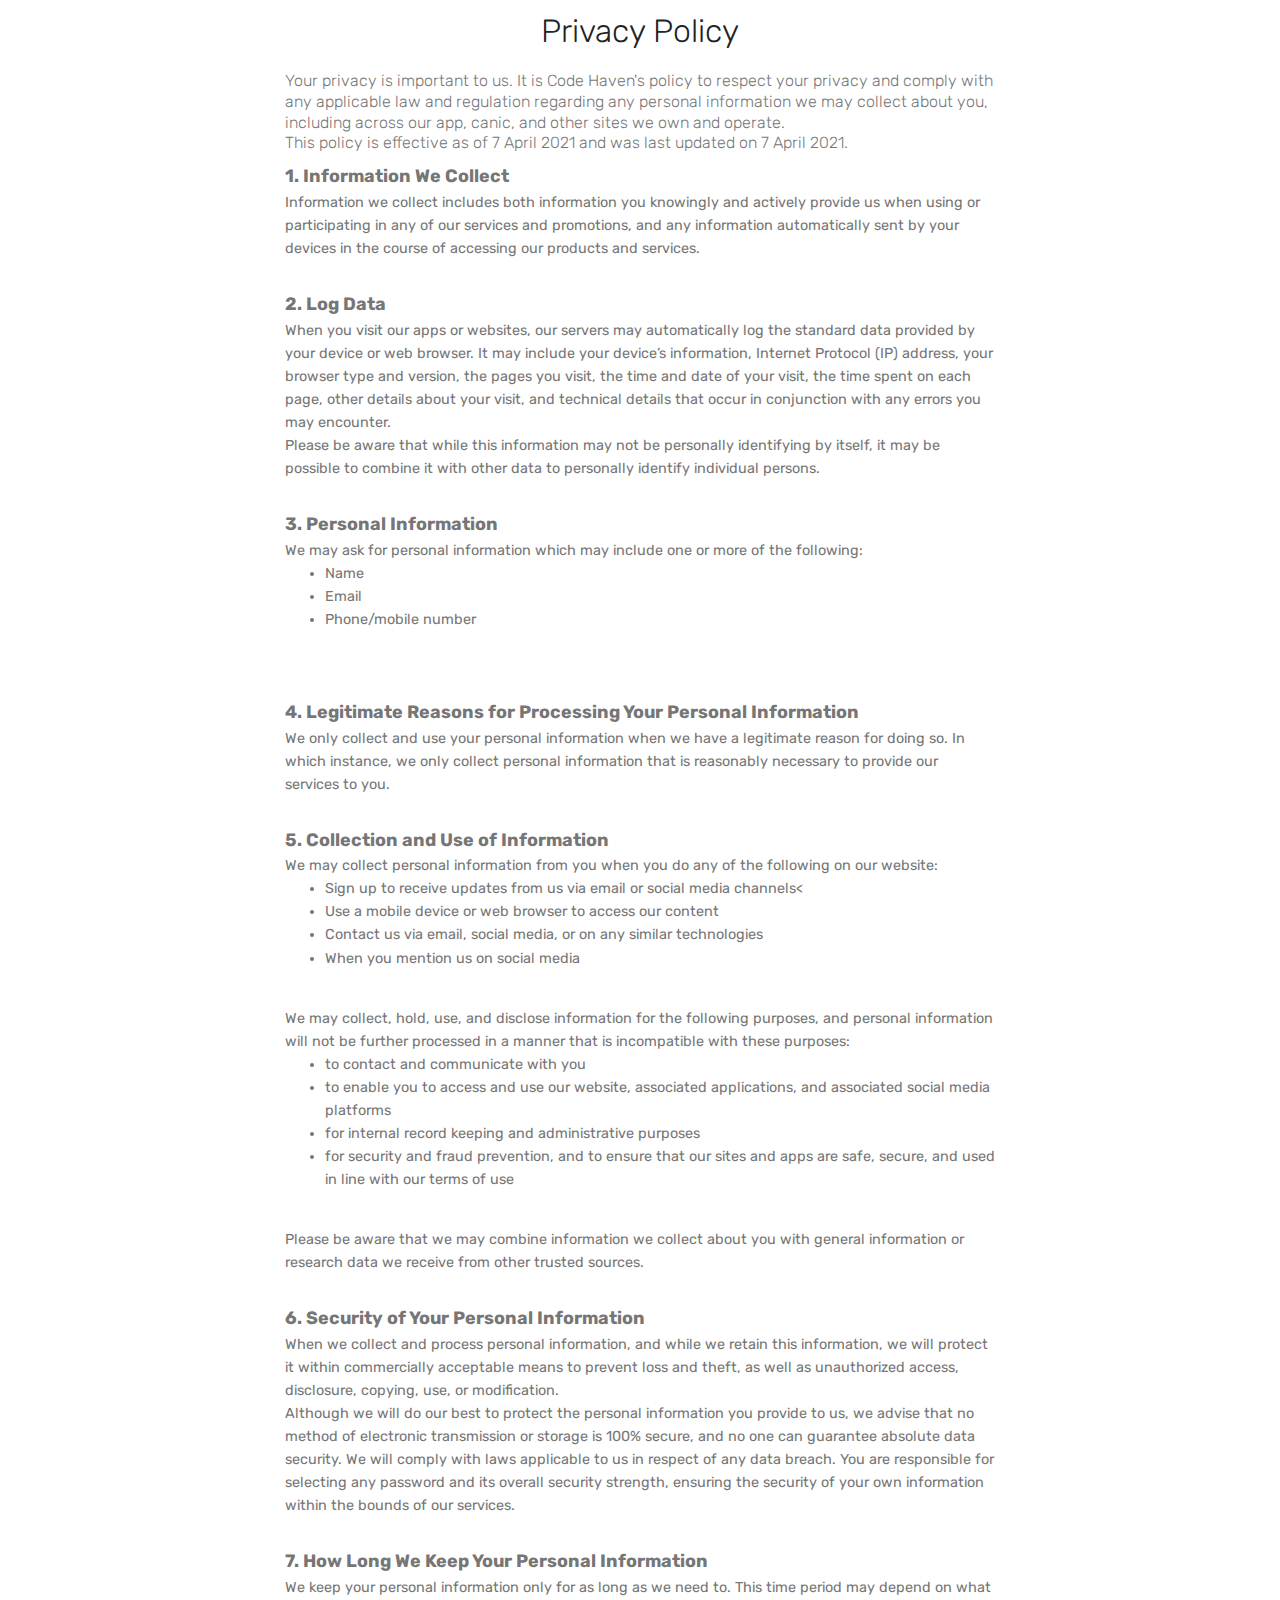
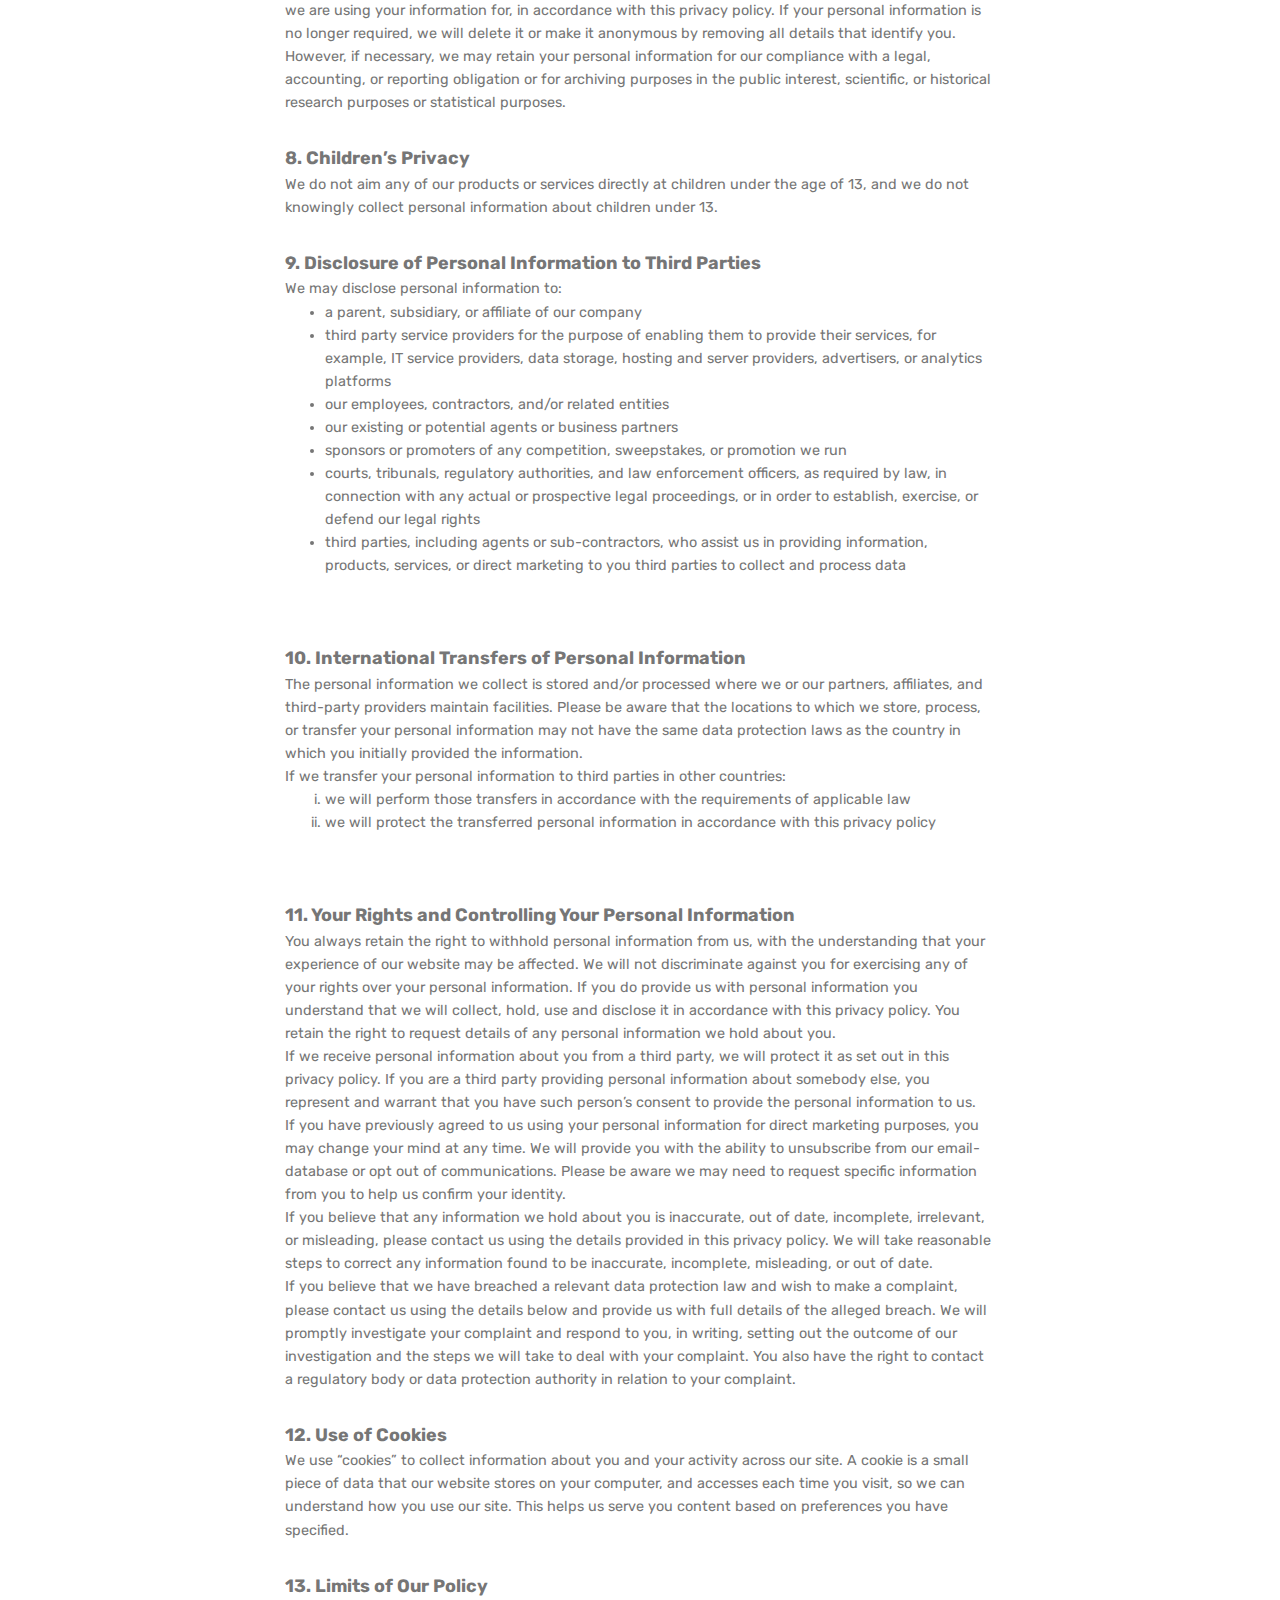
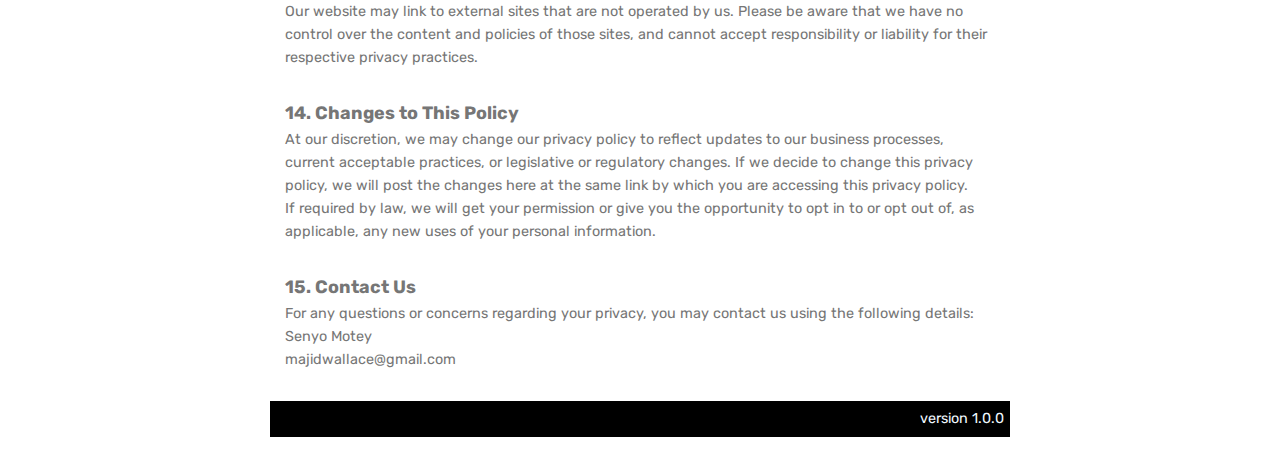
<file: index.html>
<!DOCTYPE html>
<html>
<head>
  <!-- Site made with Mobirise Website Builder v4.10.8, https://mobirise.com -->
  <meta charset="UTF-8">
  <meta http-equiv="X-UA-Compatible" content="IE=edge">
  <meta name="generator" content="Mobirise v4.10.8, mobirise.com">
  <meta name="viewport" content="width=device-width, initial-scale=1, minimum-scale=1">
  <link rel="shortcut icon" href="assets/images/logo4.png" type="image/x-icon">
  <meta name="description" content="">
  
  <title>Canic - Privacy Policy</title>
  <link rel="stylesheet" href="assets/tether/tether.min.css">
  <link rel="stylesheet" href="assets/bootstrap/css/bootstrap.min.css">
  <link rel="stylesheet" href="assets/bootstrap/css/bootstrap-grid.min.css">
  <link rel="stylesheet" href="assets/bootstrap/css/bootstrap-reboot.min.css">
  <link rel="stylesheet" href="assets/theme/css/style.css">
  <link rel="stylesheet" href="assets/mobirise/css/mbr-additional.css" type="text/css">
</head>
<body>
    <section class="mbr-section content4 cid-rkVdj2ytjO" id="content4-7">
        <div class="container">
            <div class="media-container-row">
                <div class="title col-12 col-md-8">
                    <h2 class="align-center pb-3 mbr-fonts-style display-1">
                        Privacy Policy</h2>
                    <h3 class="mbr-section-subtitle align-left mbr-light mbr-fonts-style display-2">
                        Your privacy is important to us. It is Code Haven's policy to respect your privacy and comply 
                        with any applicable law and regulation regarding any personal information we may collect about 
                        you, including across our app, canic, and other sites we own and operate.<br>
                        This policy is effective as of 7 April 2021 and was last updated on 7 April 2021.
                    </h3>
                    
                </div>
            </div>
        </div>
    </section>

    <section class="mbr-section article content1 cid-rkVdj46KnC" id="content1-8">
        <div class="container">
            <div class="media-container-row">
                <div class="mbr-text col-12 col-md-8 mbr-fonts-style display-7">
                    <strong style="font-size: 1.12rem;"> 1. Information We Collect</strong><br> Information we collect includes both information you knowingly 
                    and actively provide us when using or participating in any of our services and promotions, and any 
                    information automatically sent by your devices in the course of accessing our products and services.
                </div>
            </div>
        </div>
    </section>

    <section class="mbr-section article content1 cid-rkVdj4F0Nu" id="content1-9">
        <div class="container">
            <div class="media-container-row">
                <div class="mbr-text col-12 col-md-8 mbr-fonts-style display-7">
                    <strong style="font-size: 1.12rem;"> 2. Log Data</strong><br> When you visit our apps or websites, our servers may automatically log the standard
                     data provided by your device or web browser. It may include your device’s information, Internet Protocol (IP) address, your
                      browser type and version, the pages you visit, the time and date of your visit, the time spent on 
                      each page, other details about your visit, and technical details that occur in conjunction with any 
                      errors you may encounter.<br>
                    Please be aware that while this information may not be personally identifying by itself, it may be possible to
                     combine it with other data to personally identify individual persons.
                </div>
            </div>
        </div>
    </section>

    <section class="mbr-section article content1 cid-rkVdj58Rh8" id="content1-a">
        <div class="container">
            <div class="media-container-row">
                <div class="mbr-text col-12 col-md-8 mbr-fonts-style display-7">
                    <strong style="font-size: 1.12rem;"> 3. Personal Information</strong><br> We may ask for personal information which may include one or 
                    more of the following:
                    <ul>
                        <li>Name</li>
                        <li>Email</li>
                        <li>Phone/mobile number</li>
                    </ul>
                </div>
            </div>
        </div>
    </section>

     <section class="mbr-section article content1 cid-rkVdj58Rh8" id="content1-a">
        <div class="container">
            <div class="media-container-row">
                <div class="mbr-text col-12 col-md-8 mbr-fonts-style display-7">
                    <strong style="font-size: 1.12rem;"> 4. Legitimate Reasons for Processing Your Personal Information</strong><br> We only collect and use
                     your personal information when we have a legitimate reason for doing so. In which instance, we only 
                    collect personal information that is reasonably necessary to provide our services to you.
                </div>
            </div>
        </div>
    </section>

     <section class="mbr-section article content1 cid-rkVdj58Rh8" id="content1-a">
        <div class="container">
            <div class="media-container-row">
                <div class="mbr-text col-12 col-md-8 mbr-fonts-style display-7">
                    <strong style="font-size: 1.12rem;"> 5. Collection and Use of Information</strong><br> We may collect personal information from you when 
                    you do any of the following on our website:
                    <ul>
                        <li>Sign up to receive updates from us via email or social media channels<</li>
                        <li>Use a mobile device or web browser to access our content</li>
                        <li>Contact us via email, social media, or on any similar technologies</li>
                        <li>When you mention us on social media</li>
                    </ul>

                    We may collect, hold, use, and disclose information for the following purposes, and personal 
                    information will not be further processed in a manner that is incompatible with these purposes:
                    <ul>
                        <li>to contact and communicate with you</li>
                        <li>to enable you to access and use our website, associated applications, and associated social media 
                            platforms</li>
                        <li>for internal record keeping and administrative purposes</li>
                        <li>for security and fraud prevention, and to ensure that our sites and apps are safe, secure, and used in 
                            line with our terms of use</li>
                    </ul>
                    Please be aware that we may combine information we collect about you with general information or 
                    research data we receive from other trusted sources.
                </div>
            </div>
        </div>
    </section>

     <section class="mbr-section article content1 cid-rkVdj58Rh8" id="content1-a">
        <div class="container">
            <div class="media-container-row">
                <div class="mbr-text col-12 col-md-8 mbr-fonts-style display-7">
                    <strong style="font-size: 1.12rem;"> 6. Security of Your Personal Information</strong><br> When we collect and process personal 
                    information, and while we retain this information, we will protect it within commercially 
                    acceptable means to prevent loss and theft, as well as unauthorized access, disclosure, 
                    copying, use, or modification.<br>
                    Although we will do our best to protect the personal information you provide to us, we advise that no 
                    method of electronic transmission or storage is 100% secure, and no one can guarantee absolute data 
                    security. We will comply with laws applicable to us in respect of any data breach.
                    You are responsible for selecting any password and its overall security strength, ensuring the 
                    security of your own information within the bounds of our services.
                </div>
            </div>
        </div>
    </section>

     <section class="mbr-section article content1 cid-rkVdj58Rh8" id="content1-a">
        <div class="container">
            <div class="media-container-row">
                <div class="mbr-text col-12 col-md-8 mbr-fonts-style display-7">
                    <strong style="font-size: 1.12rem;"> 7. How Long We Keep Your Personal Information</strong><br> We keep your personal information 
                    only for as long as we need to. This time period may depend on what we are using your information 
                    for, in accordance with this privacy policy. If your personal information is no longer required, 
                    we will delete it or make it anonymous by removing all details that identify you.<br>
                    However, if necessary, we may retain your personal information for our compliance with a legal, 
                    accounting, or reporting obligation or for archiving purposes in the public interest, scientific, 
                    or historical research purposes or statistical purposes.
                </div>
            </div>
        </div>
    </section>

     <section class="mbr-section article content1 cid-rkVdj58Rh8" id="content1-a">
        <div class="container">
            <div class="media-container-row">
                <div class="mbr-text col-12 col-md-8 mbr-fonts-style display-7">
                    <strong style="font-size: 1.12rem;"> 8. Children’s Privacy</strong><br> We do not aim any of our products or services directly at 
                    children under the age of 13, and we do not knowingly collect personal information about children 
                    under 13.
                </div>
            </div>
        </div>
    </section>

     <section class="mbr-section article content1 cid-rkVdj58Rh8" id="content1-a">
        <div class="container">
            <div class="media-container-row">
                <div class="mbr-text col-12 col-md-8 mbr-fonts-style display-7">
                    <strong style="font-size: 1.12rem;"> 9. Disclosure of Personal Information to Third Parties</strong><br> We may disclose personal 
                    information to:
                    <ul>
                        <li>a parent, subsidiary, or affiliate of our company</li>
                        <li>third party service providers for the purpose of enabling them to provide their services, for example, 
                            IT service providers, data storage, hosting and server providers, advertisers, or analytics platforms</li>
                        <li>our employees, contractors, and/or related entities</li>
                        <li>our existing or potential agents or business partners</li>
                        <li>sponsors or promoters of any competition, sweepstakes, or promotion we run</li>
                        <li>courts, tribunals, regulatory authorities, and law enforcement officers, as required by law, in 
                            connection with any actual or prospective legal proceedings, or in order to establish, exercise, 
                            or defend our legal rights</li>
                        <li>third parties, including agents or sub-contractors, who assist us in providing information, products, 
                            services, or direct marketing to you third parties to collect and process data</li>
                    </ul>
                </div>
            </div>
        </div>
    </section>

     <section class="mbr-section article content1 cid-rkVdj58Rh8" id="content1-a">
        <div class="container">
            <div class="media-container-row">
                <div class="mbr-text col-12 col-md-8 mbr-fonts-style display-7">
                    <strong style="font-size: 1.12rem;"> 10. International Transfers of Personal Information</strong><br> The personal information we collect 
                    is stored and/or processed where we or our partners, affiliates, and third-party providers maintain 
                    facilities. Please be aware that the locations to which we store, process, or transfer your personal 
                    information may not have the same data protection laws as the country in which you initially provided 
                    the information.<br>
                    If we transfer your personal information to third parties in other countries:
                    <ol type="i">
                        <li>we will perform those transfers in accordance with the requirements of applicable law </li>
                        <li>we will protect the transferred personal information in accordance with this privacy policy</li>
                    </ol>
                </div>
            </div>
        </div>
    </section>

     <section class="mbr-section article content1 cid-rkVdj58Rh8" id="content1-a">
        <div class="container">
            <div class="media-container-row">
                <div class="mbr-text col-12 col-md-8 mbr-fonts-style display-7">
                    <strong style="font-size: 1.12rem;"> 11. Your Rights and Controlling Your Personal Information</strong><br> You always retain the right 
                    to withhold personal information from us, with the understanding that your experience of our website 
                    may be affected. We will not discriminate against you for exercising any of your rights over your 
                    personal information. If you do provide us with personal information you understand that we will 
                    collect, hold, use and disclose it in accordance with this privacy policy. You retain the right to 
                    request details of any personal information we hold about you.<br>
                    If we receive personal information about you from a third party, we will protect it as set out in this 
                    privacy policy. If you are a third party providing personal information about somebody else, you 
                    represent and warrant that you have such person’s consent to provide the personal information to us.<br>
                    If you have previously agreed to us using your personal information for direct marketing purposes, you
                     may change your mind at any time. We will provide you with the ability to unsubscribe from our 
                     email-database or opt out of communications. Please be aware we may need to request specific 
                     information from you to help us confirm your identity.<br>
                    If you believe that any information we hold about you is inaccurate, out of date, incomplete, 
                    irrelevant, or misleading, please contact us using the details provided in this privacy policy. 
                    We will take reasonable steps to correct any information found to be inaccurate, incomplete, 
                    misleading, or out of date.<br>
                    If you believe that we have breached a relevant data protection law and wish to make a complaint, 
                    please contact us using the details below and provide us with full details of the alleged breach. 
                    We will promptly investigate your complaint and respond to you, in writing, setting out the outcome 
                    of our investigation and the steps we will take to deal with your complaint. You also have the right 
                    to contact a regulatory body or data protection authority in relation to your complaint.<br>
                </div>
            </div>
        </div>
    </section>

     <section class="mbr-section article content1 cid-rkVdj58Rh8" id="content1-a">
        <div class="container">
            <div class="media-container-row">
                <div class="mbr-text col-12 col-md-8 mbr-fonts-style display-7">
                    <strong style="font-size: 1.12rem;"> 12. Use of Cookies</strong><br> We use “cookies” to collect information about you and your activity 
                    across our site. A cookie is a small piece of data that our website stores on your computer, and 
                    accesses each time you visit, so we can understand how you use our site. This helps us serve you 
                    content based on preferences you have specified.
                </div>
            </div>
        </div>
    </section>

     <section class="mbr-section article content1 cid-rkVdj58Rh8" id="content1-a">
        <div class="container">
            <div class="media-container-row">
                <div class="mbr-text col-12 col-md-8 mbr-fonts-style display-7">
                    <strong style="font-size: 1.12rem;"> 13. Limits of Our Policy</strong><br> Our website may link to external sites that are not operated 
                    by us. Please be aware that we have no control over the content and policies of those sites, and 
                    cannot accept responsibility or liability for their respective privacy practices.
                </div>
            </div>
        </div>
    </section>

     <section class="mbr-section article content1 cid-rkVdj58Rh8" id="content1-a">
        <div class="container">
            <div class="media-container-row">
                <div class="mbr-text col-12 col-md-8 mbr-fonts-style display-7">
                    <strong style="font-size: 1.12rem;"> 14. Changes to This Policy</strong><br> At our discretion, we may change our privacy policy to 
                    reflect updates to our business processes, current acceptable practices, or legislative or 
                    regulatory changes. If we decide to change this privacy policy, we will post the changes here 
                    at the same link by which you are accessing this privacy policy.<br>
                    If required by law, we will get your permission or give you the opportunity to opt in to or opt 
                    out of, as applicable, any new uses of your personal information.
                </div>
            </div>
        </div>
    </section>

    <section class="mbr-section article content1 cid-rkVdj58Rh8" id="content1-a">
        <div class="container">
            <div class="media-container-row">
                <div class="mbr-text col-12 col-md-8 mbr-fonts-style display-7">
                    <strong style="font-size: 1.12rem;"> 15. Contact Us</strong><br> For any questions or concerns regarding 
                    your privacy, you may contact us using the following details:<br>
                    Senyo Motey<br>
                    majidwallace@gmail.com<br>

                </div>
            </div>
        </div>
    </section>

    <section class="mbr-section article content1 cid-rkVdj58Rh8" id="content1-a">
        <div class="container">
            <div class="media-container-row">
                <div style="background-color: #000000; color: aliceblue; padding: 0.4rem;" class="mbr-text col-12 col-md-8 mbr-fonts-style align-right display-7">
                    version 1.0.0
                </div>
            </div>
        </div>
    </section>

    <script src="assets/web/assets/jquery/jquery.min.js"></script>
    <script src="assets/popper/popper.min.js"></script>
    <script src="assets/tether/tether.min.js"></script>
    <script src="assets/bootstrap/js/bootstrap.min.js"></script>
    <script src="assets/smoothscroll/smooth-scroll.js"></script>
    <script src="assets/theme/js/script.js"></script>
</body>
</html>
</file>
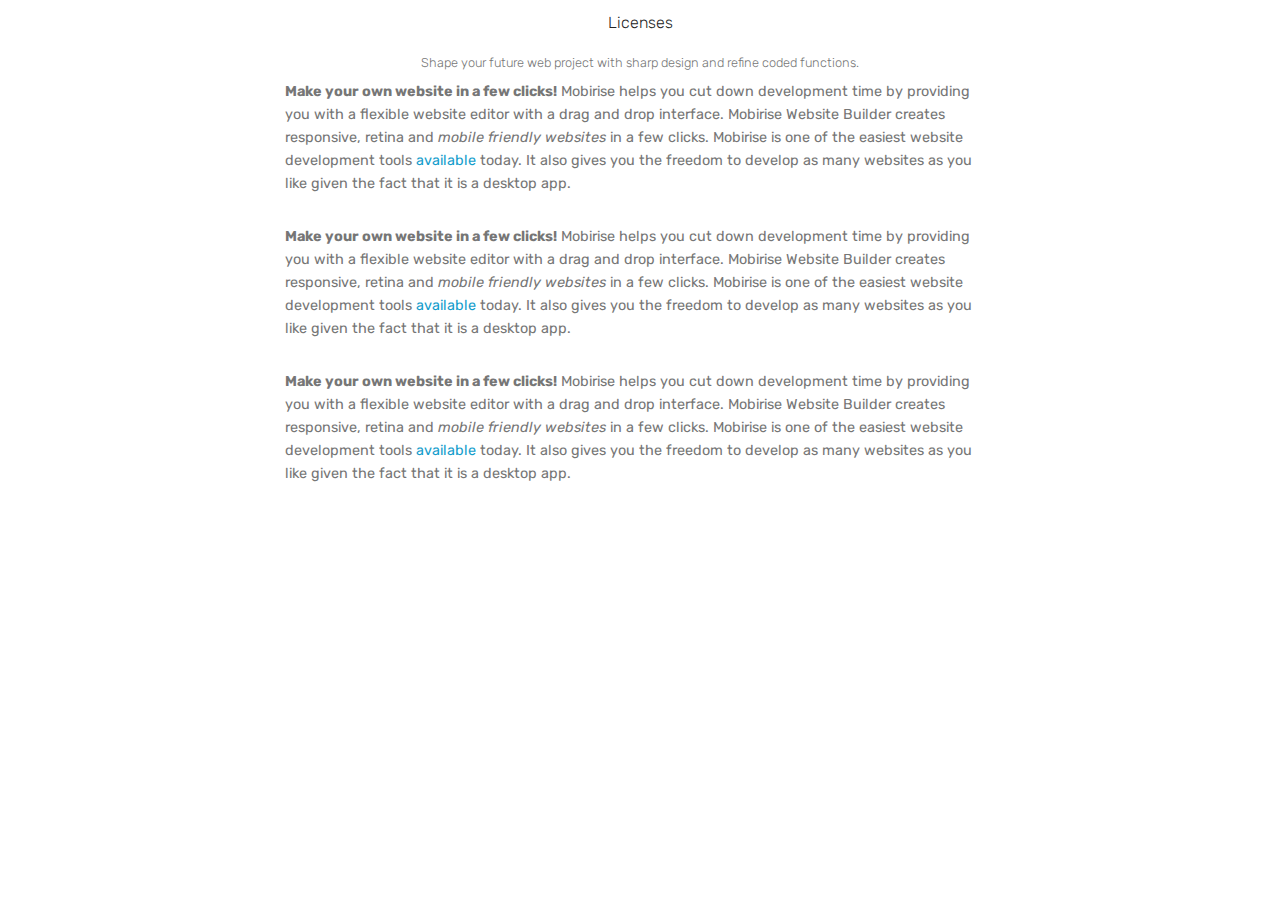
<file: licenses.html>
<!DOCTYPE html>
<html  >
<head>
  <!-- Site made with Mobirise Website Builder v4.10.8, https://mobirise.com -->
  <meta charset="UTF-8">
  <meta http-equiv="X-UA-Compatible" content="IE=edge">
  <meta name="generator" content="Mobirise v4.10.8, mobirise.com">
  <meta name="viewport" content="width=device-width, initial-scale=1, minimum-scale=1">
  <link rel="shortcut icon" href="assets/images/logo4.png" type="image/x-icon">
  <meta name="description" content="">
  
  <title>Licenses</title>
  <link rel="stylesheet" href="assets/tether/tether.min.css">
  <link rel="stylesheet" href="assets/bootstrap/css/bootstrap.min.css">
  <link rel="stylesheet" href="assets/bootstrap/css/bootstrap-grid.min.css">
  <link rel="stylesheet" href="assets/bootstrap/css/bootstrap-reboot.min.css">
  <link rel="stylesheet" href="assets/theme/css/style.css">
  <link rel="stylesheet" href="assets/mobirise/css/mbr-additional.css" type="text/css">
  
  
  
</head>
<body>
  <section class="mbr-section content4 cid-rkVdpf4y6C" id="content4-b">

    

    <div class="container">
        <div class="media-container-row">
            <div class="title col-12 col-md-8">
                <h2 class="align-center pb-3 mbr-fonts-style display-2">
                    Licenses</h2>
                <h3 class="mbr-section-subtitle align-center mbr-light mbr-fonts-style display-5">
                    Shape your future web project with sharp design and refine coded functions.
                </h3>
                
            </div>
        </div>
    </div>
</section>

<section class="engine"><a href="https://mobirise.info/a">online web builder</a></section><section class="mbr-section article content1 cid-rkVdpfUeBi" id="content1-c">
    
     

    <div class="container">
        <div class="media-container-row">
            <div class="mbr-text col-12 col-md-8 mbr-fonts-style display-7">
                <strong> Make your own website in a few clicks!</strong> Mobirise helps you cut down development time by providing you with a flexible website editor with a drag and drop interface. Mobirise Website Builder creates responsive, retina and <em>mobile friendly websites</em> in a few clicks. Mobirise is one of the easiest website development tools <a href="https://mobirise.com/">available</a> today. It also gives you the freedom to develop as many websites as you like given the fact that it is a desktop app.
            </div>
        </div>
    </div>
</section>

<section class="mbr-section article content1 cid-rkVdpgpSKd" id="content1-d">
    
     

    <div class="container">
        <div class="media-container-row">
            <div class="mbr-text col-12 col-md-8 mbr-fonts-style display-7">
                <strong> Make your own website in a few clicks!</strong> Mobirise helps you cut down development time by providing you with a flexible website editor with a drag and drop interface. Mobirise Website Builder creates responsive, retina and <em>mobile friendly websites</em> in a few clicks. Mobirise is one of the easiest website development tools <a href="https://mobirise.com/">available</a> today. It also gives you the freedom to develop as many websites as you like given the fact that it is a desktop app.
            </div>
        </div>
    </div>
</section>

<section class="mbr-section article content1 cid-rkVdpgSDUZ" id="content1-e">
    
     

    <div class="container">
        <div class="media-container-row">
            <div class="mbr-text col-12 col-md-8 mbr-fonts-style display-7">
                <strong> Make your own website in a few clicks!</strong> Mobirise helps you cut down development time by providing you with a flexible website editor with a drag and drop interface. Mobirise Website Builder creates responsive, retina and <em>mobile friendly websites</em> in a few clicks. Mobirise is one of the easiest website development tools <a href="https://mobirise.com/">available</a> today. It also gives you the freedom to develop as many websites as you like given the fact that it is a desktop app.
            </div>
        </div>
    </div>
</section>


  <script src="assets/web/assets/jquery/jquery.min.js"></script>
  <script src="assets/popper/popper.min.js"></script>
  <script src="assets/tether/tether.min.js"></script>
  <script src="assets/bootstrap/js/bootstrap.min.js"></script>
  <script src="assets/smoothscroll/smooth-scroll.js"></script>
  <script src="assets/theme/js/script.js"></script>
  
  
</body>
</html>
</file>
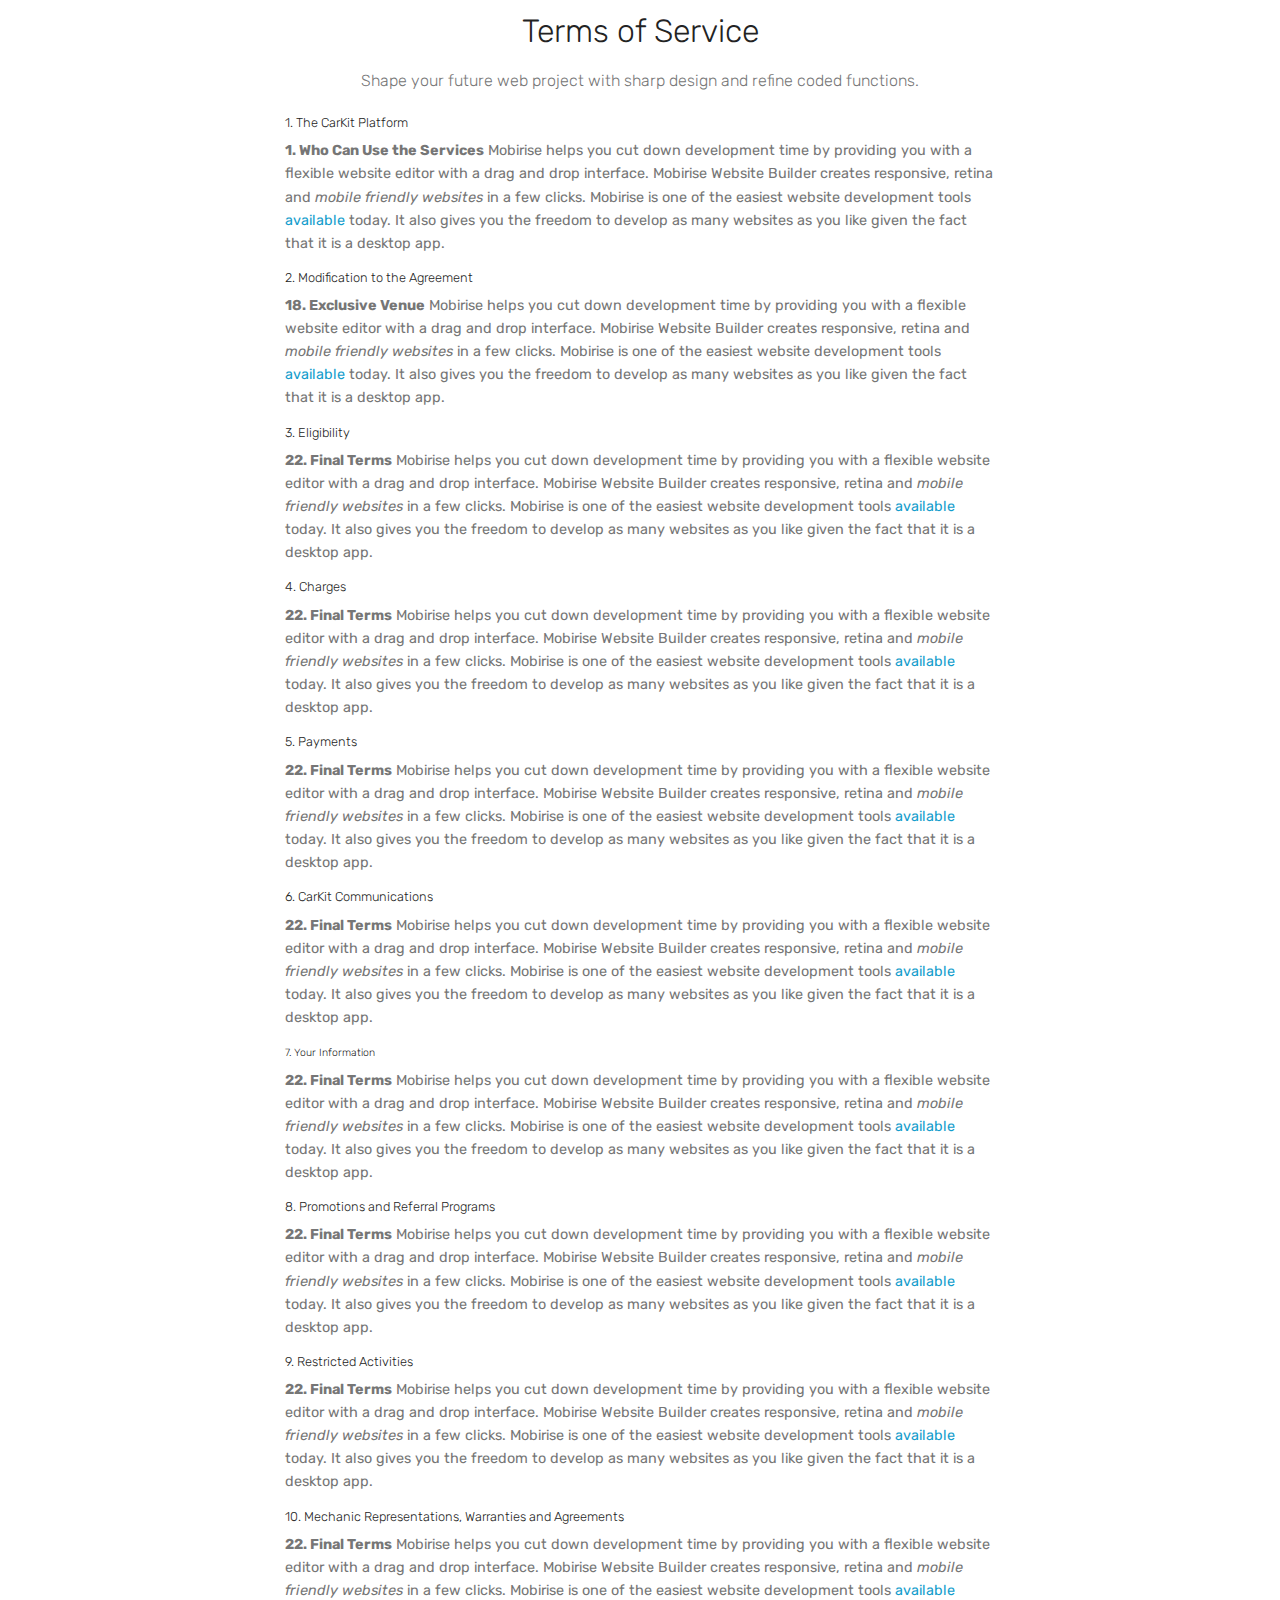
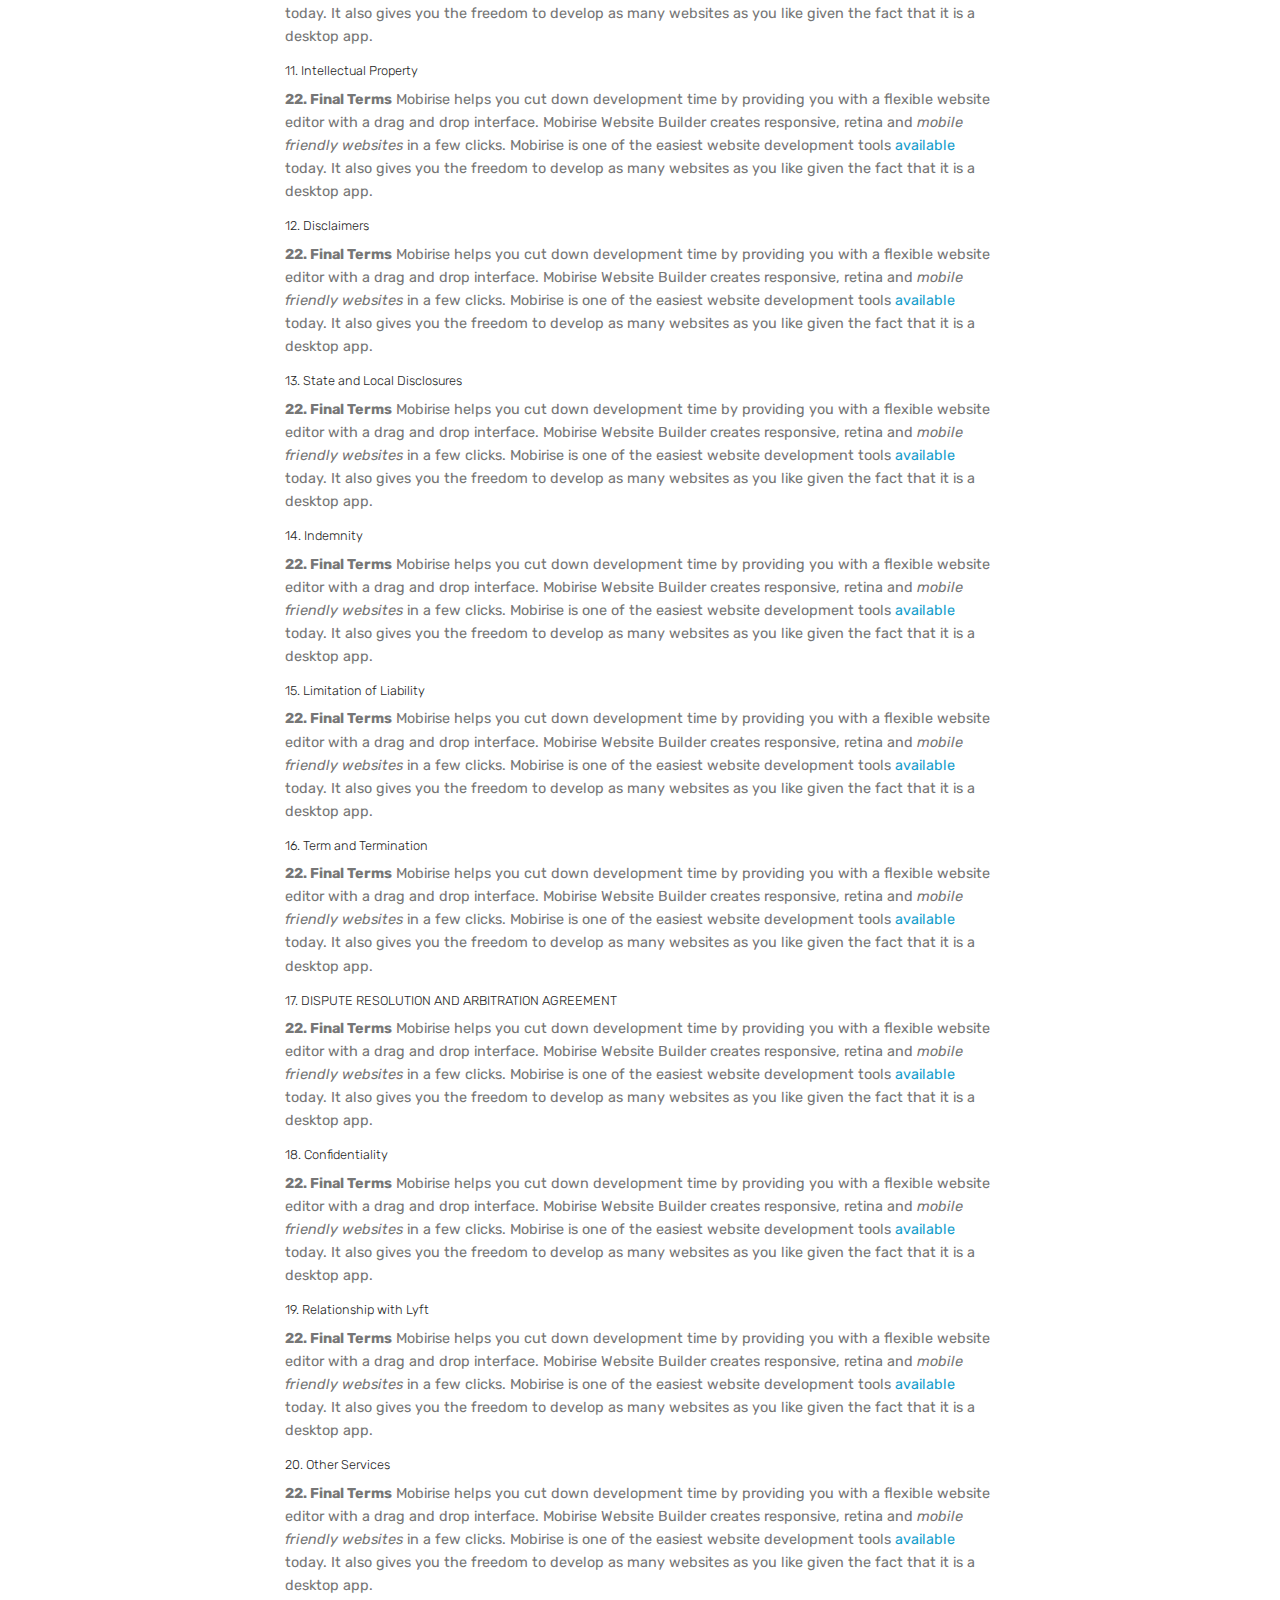
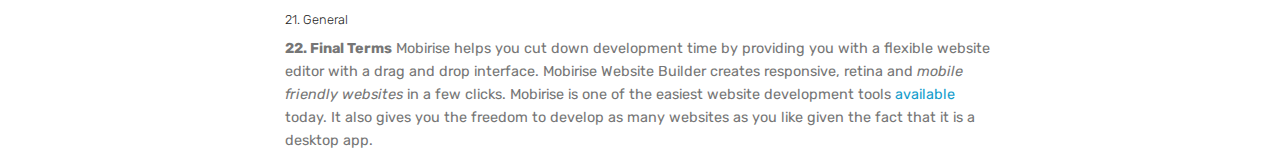
<file: terms_of_service.html>
<!DOCTYPE html>
<html  >
<head>
  <!-- Site made with Mobirise Website Builder v4.10.8, https://mobirise.com -->
  <meta charset="UTF-8">
  <meta http-equiv="X-UA-Compatible" content="IE=edge">
  <meta name="generator" content="Mobirise v4.10.8, mobirise.com">
  <meta name="viewport" content="width=device-width, initial-scale=1, minimum-scale=1">
  <link rel="shortcut icon" href="assets/images/logo4.png" type="image/x-icon">
  <meta name="description" content="">
  
  <title>Terms of Service</title>
  <link rel="stylesheet" href="assets/tether/tether.min.css">
  <link rel="stylesheet" href="assets/bootstrap/css/bootstrap.min.css">
  <link rel="stylesheet" href="assets/bootstrap/css/bootstrap-grid.min.css">
  <link rel="stylesheet" href="assets/bootstrap/css/bootstrap-reboot.min.css">
  <link rel="stylesheet" href="assets/theme/css/style.css">
  <link rel="stylesheet" href="assets/mobirise/css/mbr-additional.css" type="text/css">
  
  
  
</head>
<body>
  <section class="mbr-section content4 cid-rkV9D5DndF" id="content4-0">

    

    <div class="container">
        <div class="media-container-row">
            <div class="title col-12 col-md-8">
                <h2 class="align-center pb-3 mbr-fonts-style display-1">
                    Terms of Service<br></h2>
                <h3 class="mbr-section-subtitle align-center mbr-light mbr-fonts-style display-2">
                    Shape your future web project with sharp design and refine coded functions.
                </h3>
                
            </div>
        </div>
    </div>
</section>

<section class="engine"><a href="https://mobirise.info/k">develop your own website</a></section><section class="mbr-section content4 cid-rl0IrSwEzg" id="content4-1f">

    

    <div class="container">
        <div class="media-container-row">
            <div class="title col-12 col-md-8">
                
                <h3 class="mbr-section-subtitle align-center mbr-light mbr-fonts-style display-5">1. The CarKit Platform</h3>
                
            </div>
        </div>
    </div>
</section>

<section class="mbr-section article content1 cid-rkVbYMejc6" id="content1-3">
    
     

    <div class="container">
        <div class="media-container-row">
            <div class="mbr-text col-12 col-md-8 mbr-fonts-style display-7"><strong>1. Who Can Use the Services</strong>&nbsp;Mobirise helps you cut down development time by providing you with a flexible website editor with a drag and drop interface. Mobirise Website Builder creates responsive, retina and <em>mobile friendly websites</em> in a few clicks. Mobirise is one of the easiest website development tools <a href="https://mobirise.com/">available</a> today. It also gives you the freedom to develop as many websites as you like given the fact that it is a desktop app.
            </div>
        </div>
    </div>
</section>

<section class="mbr-section content4 cid-rl0KJwshV9" id="content4-1g">

    

    <div class="container">
        <div class="media-container-row">
            <div class="title col-12 col-md-8">
                
                <h3 class="mbr-section-subtitle align-center mbr-light mbr-fonts-style display-5">2. Modification to the Agreement</h3>
                
            </div>
        </div>
    </div>
</section>

<section class="mbr-section article content1 cid-rkVt7QcTGv" id="content1-17">
    
     

    <div class="container">
        <div class="media-container-row">
            <div class="mbr-text col-12 col-md-8 mbr-fonts-style display-7"><strong>18. Exclusive Venue</strong> Mobirise helps you cut down development time by providing you with a flexible website editor with a drag and drop interface. Mobirise Website Builder creates responsive, retina and <em>mobile friendly websites</em> in a few clicks. Mobirise is one of the easiest website development tools <a href="https://mobirise.com/">available</a> today. It also gives you the freedom to develop as many websites as you like given the fact that it is a desktop app.
            </div>
        </div>
    </div>
</section>

<section class="mbr-section content4 cid-rl0YbTTwrE" id="content4-1h">

    

    <div class="container">
        <div class="media-container-row">
            <div class="title col-12 col-md-8">
                
                <h3 class="mbr-section-subtitle align-center mbr-light mbr-fonts-style display-5">3. Eligibility</h3>
                
            </div>
        </div>
    </div>
</section>

<section class="mbr-section article content1 cid-rkVtycHqg5" id="content1-1b">
    
     

    <div class="container">
        <div class="media-container-row">
            <div class="mbr-text col-12 col-md-8 mbr-fonts-style display-7"><strong>22. Final Terms</strong> Mobirise helps you cut down development time by providing you with a flexible website editor with a drag and drop interface. Mobirise Website Builder creates responsive, retina and <em>mobile friendly websites</em> in a few clicks. Mobirise is one of the easiest website development tools <a href="https://mobirise.com/">available</a> today. It also gives you the freedom to develop as many websites as you like given the fact that it is a desktop app.
            </div>
        </div>
    </div>
</section>

<section class="mbr-section content4 cid-rl0ZGbIPdH" id="content4-1j">

    

    <div class="container">
        <div class="media-container-row">
            <div class="title col-12 col-md-8">
                
                <h3 class="mbr-section-subtitle align-center mbr-light mbr-fonts-style display-5">4. Charges</h3>
                
            </div>
        </div>
    </div>
</section>

<section class="mbr-section article content1 cid-rl0ZT5A0Ox" id="content1-1k">
    
     

    <div class="container">
        <div class="media-container-row">
            <div class="mbr-text col-12 col-md-8 mbr-fonts-style display-7"><strong>22. Final Terms</strong> Mobirise helps you cut down development time by providing you with a flexible website editor with a drag and drop interface. Mobirise Website Builder creates responsive, retina and <em>mobile friendly websites</em> in a few clicks. Mobirise is one of the easiest website development tools <a href="https://mobirise.com/">available</a> today. It also gives you the freedom to develop as many websites as you like given the fact that it is a desktop app.
            </div>
        </div>
    </div>
</section>

<section class="mbr-section content4 cid-rl0ZTzlsqc" id="content4-1l">

    

    <div class="container">
        <div class="media-container-row">
            <div class="title col-12 col-md-8">
                
                <h3 class="mbr-section-subtitle align-center mbr-light mbr-fonts-style display-5">5. Payments</h3>
                
            </div>
        </div>
    </div>
</section>

<section class="mbr-section article content1 cid-rl0ZUhM9v0" id="content1-1m">
    
     

    <div class="container">
        <div class="media-container-row">
            <div class="mbr-text col-12 col-md-8 mbr-fonts-style display-7"><strong>22. Final Terms</strong> Mobirise helps you cut down development time by providing you with a flexible website editor with a drag and drop interface. Mobirise Website Builder creates responsive, retina and <em>mobile friendly websites</em> in a few clicks. Mobirise is one of the easiest website development tools <a href="https://mobirise.com/">available</a> today. It also gives you the freedom to develop as many websites as you like given the fact that it is a desktop app.
            </div>
        </div>
    </div>
</section>

<section class="mbr-section content4 cid-rl0ZUC9PGD" id="content4-1n">

    

    <div class="container">
        <div class="media-container-row">
            <div class="title col-12 col-md-8">
                
                <h3 class="mbr-section-subtitle align-center mbr-light mbr-fonts-style display-5">6. CarKit Communications</h3>
                
            </div>
        </div>
    </div>
</section>

<section class="mbr-section article content1 cid-rl0ZUYHvU5" id="content1-1o">
    
     

    <div class="container">
        <div class="media-container-row">
            <div class="mbr-text col-12 col-md-8 mbr-fonts-style display-7"><strong>22. Final Terms</strong> Mobirise helps you cut down development time by providing you with a flexible website editor with a drag and drop interface. Mobirise Website Builder creates responsive, retina and <em>mobile friendly websites</em> in a few clicks. Mobirise is one of the easiest website development tools <a href="https://mobirise.com/">available</a> today. It also gives you the freedom to develop as many websites as you like given the fact that it is a desktop app.
            </div>
        </div>
    </div>
</section>

<section class="mbr-section content4 cid-rl0ZVkGFoU" id="content4-1p">

    

    <div class="container">
        <div class="media-container-row">
            <div class="title col-12 col-md-8">
                
                <h3 class="mbr-section-subtitle align-center mbr-light mbr-fonts-style display-5"><div><span style="font-size: calc(0.93rem + (-0.13 * ((100vw - 20rem) / 28)));">7. Your Information</span><br></div></h3>
                
            </div>
        </div>
    </div>
</section>

<section class="mbr-section article content1 cid-rl0ZVE9CTq" id="content1-1q">
    
     

    <div class="container">
        <div class="media-container-row">
            <div class="mbr-text col-12 col-md-8 mbr-fonts-style display-7"><strong>22. Final Terms</strong> Mobirise helps you cut down development time by providing you with a flexible website editor with a drag and drop interface. Mobirise Website Builder creates responsive, retina and <em>mobile friendly websites</em> in a few clicks. Mobirise is one of the easiest website development tools <a href="https://mobirise.com/">available</a> today. It also gives you the freedom to develop as many websites as you like given the fact that it is a desktop app.
            </div>
        </div>
    </div>
</section>

<section class="mbr-section content4 cid-rl0ZWjqHMx" id="content4-1r">

    

    <div class="container">
        <div class="media-container-row">
            <div class="title col-12 col-md-8">
                
                <h3 class="mbr-section-subtitle align-center mbr-light mbr-fonts-style display-5">8. Promotions and Referral Programs</h3>
                
            </div>
        </div>
    </div>
</section>

<section class="mbr-section article content1 cid-rl0ZWFTCyu" id="content1-1s">
    
     

    <div class="container">
        <div class="media-container-row">
            <div class="mbr-text col-12 col-md-8 mbr-fonts-style display-7"><strong>22. Final Terms</strong> Mobirise helps you cut down development time by providing you with a flexible website editor with a drag and drop interface. Mobirise Website Builder creates responsive, retina and <em>mobile friendly websites</em> in a few clicks. Mobirise is one of the easiest website development tools <a href="https://mobirise.com/">available</a> today. It also gives you the freedom to develop as many websites as you like given the fact that it is a desktop app.
            </div>
        </div>
    </div>
</section>

<section class="mbr-section content4 cid-rl0ZWVH35y" id="content4-1t">

    

    <div class="container">
        <div class="media-container-row">
            <div class="title col-12 col-md-8">
                
                <h3 class="mbr-section-subtitle align-center mbr-light mbr-fonts-style display-5">9. Restricted Activities</h3>
                
            </div>
        </div>
    </div>
</section>

<section class="mbr-section article content1 cid-rl0ZXd40r6" id="content1-1u">
    
     

    <div class="container">
        <div class="media-container-row">
            <div class="mbr-text col-12 col-md-8 mbr-fonts-style display-7"><strong>22. Final Terms</strong> Mobirise helps you cut down development time by providing you with a flexible website editor with a drag and drop interface. Mobirise Website Builder creates responsive, retina and <em>mobile friendly websites</em> in a few clicks. Mobirise is one of the easiest website development tools <a href="https://mobirise.com/">available</a> today. It also gives you the freedom to develop as many websites as you like given the fact that it is a desktop app.
            </div>
        </div>
    </div>
</section>

<section class="mbr-section content4 cid-rl0ZXwAaHY" id="content4-1v">

    

    <div class="container">
        <div class="media-container-row">
            <div class="title col-12 col-md-8">
                
                <h3 class="mbr-section-subtitle align-center mbr-light mbr-fonts-style display-5">10. Mechanic Representations, Warranties and Agreements</h3>
                
            </div>
        </div>
    </div>
</section>

<section class="mbr-section article content1 cid-rl0ZY0Drcn" id="content1-1w">
    
     

    <div class="container">
        <div class="media-container-row">
            <div class="mbr-text col-12 col-md-8 mbr-fonts-style display-7"><strong>22. Final Terms</strong> Mobirise helps you cut down development time by providing you with a flexible website editor with a drag and drop interface. Mobirise Website Builder creates responsive, retina and <em>mobile friendly websites</em> in a few clicks. Mobirise is one of the easiest website development tools <a href="https://mobirise.com/">available</a> today. It also gives you the freedom to develop as many websites as you like given the fact that it is a desktop app.
            </div>
        </div>
    </div>
</section>

<section class="mbr-section content4 cid-rl0ZYsg2RG" id="content4-1x">

    

    <div class="container">
        <div class="media-container-row">
            <div class="title col-12 col-md-8">
                
                <h3 class="mbr-section-subtitle align-center mbr-light mbr-fonts-style display-5">11. Intellectual Property</h3>
                
            </div>
        </div>
    </div>
</section>

<section class="mbr-section article content1 cid-rl0ZYL2Rqn" id="content1-1y">
    
     

    <div class="container">
        <div class="media-container-row">
            <div class="mbr-text col-12 col-md-8 mbr-fonts-style display-7"><strong>22. Final Terms</strong> Mobirise helps you cut down development time by providing you with a flexible website editor with a drag and drop interface. Mobirise Website Builder creates responsive, retina and <em>mobile friendly websites</em> in a few clicks. Mobirise is one of the easiest website development tools <a href="https://mobirise.com/">available</a> today. It also gives you the freedom to develop as many websites as you like given the fact that it is a desktop app.
            </div>
        </div>
    </div>
</section>

<section class="mbr-section content4 cid-rl0ZZdtINv" id="content4-1z">

    

    <div class="container">
        <div class="media-container-row">
            <div class="title col-12 col-md-8">
                
                <h3 class="mbr-section-subtitle align-center mbr-light mbr-fonts-style display-5">12. Disclaimers</h3>
                
            </div>
        </div>
    </div>
</section>

<section class="mbr-section article content1 cid-rl0ZZuB3K0" id="content1-20">
    
     

    <div class="container">
        <div class="media-container-row">
            <div class="mbr-text col-12 col-md-8 mbr-fonts-style display-7"><strong>22. Final Terms</strong> Mobirise helps you cut down development time by providing you with a flexible website editor with a drag and drop interface. Mobirise Website Builder creates responsive, retina and <em>mobile friendly websites</em> in a few clicks. Mobirise is one of the easiest website development tools <a href="https://mobirise.com/">available</a> today. It also gives you the freedom to develop as many websites as you like given the fact that it is a desktop app.
            </div>
        </div>
    </div>
</section>

<section class="mbr-section content4 cid-rl0ZZNGMW5" id="content4-21">

    

    <div class="container">
        <div class="media-container-row">
            <div class="title col-12 col-md-8">
                
                <h3 class="mbr-section-subtitle align-center mbr-light mbr-fonts-style display-5">13. State and Local Disclosures</h3>
                
            </div>
        </div>
    </div>
</section>

<section class="mbr-section article content1 cid-rl10056tgp" id="content1-22">
    
     

    <div class="container">
        <div class="media-container-row">
            <div class="mbr-text col-12 col-md-8 mbr-fonts-style display-7"><strong>22. Final Terms</strong> Mobirise helps you cut down development time by providing you with a flexible website editor with a drag and drop interface. Mobirise Website Builder creates responsive, retina and <em>mobile friendly websites</em> in a few clicks. Mobirise is one of the easiest website development tools <a href="https://mobirise.com/">available</a> today. It also gives you the freedom to develop as many websites as you like given the fact that it is a desktop app.
            </div>
        </div>
    </div>
</section>

<section class="mbr-section content4 cid-rl100tOv81" id="content4-23">

    

    <div class="container">
        <div class="media-container-row">
            <div class="title col-12 col-md-8">
                
                <h3 class="mbr-section-subtitle align-center mbr-light mbr-fonts-style display-5">14. Indemnity</h3>
                
            </div>
        </div>
    </div>
</section>

<section class="mbr-section article content1 cid-rl11CStcn4" id="content1-24">
    
     

    <div class="container">
        <div class="media-container-row">
            <div class="mbr-text col-12 col-md-8 mbr-fonts-style display-7"><strong>22. Final Terms</strong> Mobirise helps you cut down development time by providing you with a flexible website editor with a drag and drop interface. Mobirise Website Builder creates responsive, retina and <em>mobile friendly websites</em> in a few clicks. Mobirise is one of the easiest website development tools <a href="https://mobirise.com/">available</a> today. It also gives you the freedom to develop as many websites as you like given the fact that it is a desktop app.
            </div>
        </div>
    </div>
</section>

<section class="mbr-section content4 cid-rl11DnVV1l" id="content4-25">

    

    <div class="container">
        <div class="media-container-row">
            <div class="title col-12 col-md-8">
                
                <h3 class="mbr-section-subtitle align-center mbr-light mbr-fonts-style display-5">15. Limitation of Liability</h3>
                
            </div>
        </div>
    </div>
</section>

<section class="mbr-section article content1 cid-rl11DFp3rX" id="content1-26">
    
     

    <div class="container">
        <div class="media-container-row">
            <div class="mbr-text col-12 col-md-8 mbr-fonts-style display-7"><strong>22. Final Terms</strong> Mobirise helps you cut down development time by providing you with a flexible website editor with a drag and drop interface. Mobirise Website Builder creates responsive, retina and <em>mobile friendly websites</em> in a few clicks. Mobirise is one of the easiest website development tools <a href="https://mobirise.com/">available</a> today. It also gives you the freedom to develop as many websites as you like given the fact that it is a desktop app.
            </div>
        </div>
    </div>
</section>

<section class="mbr-section content4 cid-rl11E5CoAo" id="content4-27">

    

    <div class="container">
        <div class="media-container-row">
            <div class="title col-12 col-md-8">
                
                <h3 class="mbr-section-subtitle align-center mbr-light mbr-fonts-style display-5">16. Term and Termination</h3>
                
            </div>
        </div>
    </div>
</section>

<section class="mbr-section article content1 cid-rl11EswmvJ" id="content1-28">
    
     

    <div class="container">
        <div class="media-container-row">
            <div class="mbr-text col-12 col-md-8 mbr-fonts-style display-7"><strong>22. Final Terms</strong> Mobirise helps you cut down development time by providing you with a flexible website editor with a drag and drop interface. Mobirise Website Builder creates responsive, retina and <em>mobile friendly websites</em> in a few clicks. Mobirise is one of the easiest website development tools <a href="https://mobirise.com/">available</a> today. It also gives you the freedom to develop as many websites as you like given the fact that it is a desktop app.
            </div>
        </div>
    </div>
</section>

<section class="mbr-section content4 cid-rl11EMLoy0" id="content4-29">

    

    <div class="container">
        <div class="media-container-row">
            <div class="title col-12 col-md-8">
                
                <h3 class="mbr-section-subtitle align-center mbr-light mbr-fonts-style display-5">17. DISPUTE RESOLUTION AND ARBITRATION AGREEMENT</h3>
                
            </div>
        </div>
    </div>
</section>

<section class="mbr-section article content1 cid-rl11FdezPz" id="content1-2a">
    
     

    <div class="container">
        <div class="media-container-row">
            <div class="mbr-text col-12 col-md-8 mbr-fonts-style display-7"><strong>22. Final Terms</strong> Mobirise helps you cut down development time by providing you with a flexible website editor with a drag and drop interface. Mobirise Website Builder creates responsive, retina and <em>mobile friendly websites</em> in a few clicks. Mobirise is one of the easiest website development tools <a href="https://mobirise.com/">available</a> today. It also gives you the freedom to develop as many websites as you like given the fact that it is a desktop app.
            </div>
        </div>
    </div>
</section>

<section class="mbr-section content4 cid-rl11FBeqA0" id="content4-2b">

    

    <div class="container">
        <div class="media-container-row">
            <div class="title col-12 col-md-8">
                
                <h3 class="mbr-section-subtitle align-center mbr-light mbr-fonts-style display-5">18. Confidentiality</h3>
                
            </div>
        </div>
    </div>
</section>

<section class="mbr-section article content1 cid-rl11FY3oPj" id="content1-2c">
    
     

    <div class="container">
        <div class="media-container-row">
            <div class="mbr-text col-12 col-md-8 mbr-fonts-style display-7"><strong>22. Final Terms</strong> Mobirise helps you cut down development time by providing you with a flexible website editor with a drag and drop interface. Mobirise Website Builder creates responsive, retina and <em>mobile friendly websites</em> in a few clicks. Mobirise is one of the easiest website development tools <a href="https://mobirise.com/">available</a> today. It also gives you the freedom to develop as many websites as you like given the fact that it is a desktop app.
            </div>
        </div>
    </div>
</section>

<section class="mbr-section content4 cid-rl11GnS3lW" id="content4-2d">

    

    <div class="container">
        <div class="media-container-row">
            <div class="title col-12 col-md-8">
                
                <h3 class="mbr-section-subtitle align-center mbr-light mbr-fonts-style display-5">19. Relationship with Lyft</h3>
                
            </div>
        </div>
    </div>
</section>

<section class="mbr-section article content1 cid-rl11GMngKr" id="content1-2e">
    
     

    <div class="container">
        <div class="media-container-row">
            <div class="mbr-text col-12 col-md-8 mbr-fonts-style display-7"><strong>22. Final Terms</strong> Mobirise helps you cut down development time by providing you with a flexible website editor with a drag and drop interface. Mobirise Website Builder creates responsive, retina and <em>mobile friendly websites</em> in a few clicks. Mobirise is one of the easiest website development tools <a href="https://mobirise.com/">available</a> today. It also gives you the freedom to develop as many websites as you like given the fact that it is a desktop app.
            </div>
        </div>
    </div>
</section>

<section class="mbr-section content4 cid-rl11HomV0X" id="content4-2f">

    

    <div class="container">
        <div class="media-container-row">
            <div class="title col-12 col-md-8">
                
                <h3 class="mbr-section-subtitle align-center mbr-light mbr-fonts-style display-5">20. Other Services</h3>
                
            </div>
        </div>
    </div>
</section>

<section class="mbr-section article content1 cid-rl11HT9vuG" id="content1-2g">
    
     

    <div class="container">
        <div class="media-container-row">
            <div class="mbr-text col-12 col-md-8 mbr-fonts-style display-7"><strong>22. Final Terms</strong> Mobirise helps you cut down development time by providing you with a flexible website editor with a drag and drop interface. Mobirise Website Builder creates responsive, retina and <em>mobile friendly websites</em> in a few clicks. Mobirise is one of the easiest website development tools <a href="https://mobirise.com/">available</a> today. It also gives you the freedom to develop as many websites as you like given the fact that it is a desktop app.
            </div>
        </div>
    </div>
</section>

<section class="mbr-section content4 cid-rl11Ix1T3H" id="content4-2h">

    

    <div class="container">
        <div class="media-container-row">
            <div class="title col-12 col-md-8">
                
                <h3 class="mbr-section-subtitle align-center mbr-light mbr-fonts-style display-5">21. General</h3>
                
            </div>
        </div>
    </div>
</section>

<section class="mbr-section article content1 cid-rl11J2WfgV" id="content1-2i">
    
     

    <div class="container">
        <div class="media-container-row">
            <div class="mbr-text col-12 col-md-8 mbr-fonts-style display-7"><strong>22. Final Terms</strong> Mobirise helps you cut down development time by providing you with a flexible website editor with a drag and drop interface. Mobirise Website Builder creates responsive, retina and <em>mobile friendly websites</em> in a few clicks. Mobirise is one of the easiest website development tools <a href="https://mobirise.com/">available</a> today. It also gives you the freedom to develop as many websites as you like given the fact that it is a desktop app.
            </div>
        </div>
    </div>
</section>


  <script src="assets/web/assets/jquery/jquery.min.js"></script>
  <script src="assets/popper/popper.min.js"></script>
  <script src="assets/tether/tether.min.js"></script>
  <script src="assets/bootstrap/js/bootstrap.min.js"></script>
  <script src="assets/smoothscroll/smooth-scroll.js"></script>
  <script src="assets/theme/js/script.js"></script>
  
  
</body>
</html>
</file>
<file: assets/theme/css/style.css>
/*!
 * Mobirise v4 theme (https://mobirise.com/)
 * Copyright 2017 Mobirise
 */
section {
  background-color: #eeeeee;
}

section,
.container,
.container-fluid {
  position: relative;
  word-wrap: break-word;
}

a.mbr-iconfont:hover {
  text-decoration: none;
}

.article .lead p, .article .lead ul, .article .lead ol, .article .lead pre, .article .lead blockquote {
  margin-bottom: 0;
}

a {
  font-style: normal;
  font-weight: 400;
  cursor: pointer;
}

a, a:hover {
  text-decoration: none;
}

figure {
  margin-bottom: 0;
}

body {
  color: #232323;
}

h1, h2, h3, h4, h5, h6,
.h1, .h2, .h3, .h4, .h5, .h6,
.display-1, .display-2, .display-3, .display-4 {
  line-height: 1;
  word-break: break-word;
  word-wrap: break-word;
}

b, strong {
  font-weight: bold;
}

blockquote {
  padding: 10px 0 10px 20px;
  position: relative;
  border-left: 2px solid;
  border-color: #ff3366;
}

input:-webkit-autofill, input:-webkit-autofill:hover, input:-webkit-autofill:focus, input:-webkit-autofill:active {
  transition-delay: 9999s;
  transition-property: background-color, color;
}

textarea[type="hidden"] {
  display: none;
}

body {
  position: relative;
}

section {
  background-position: 50% 50%;
  background-repeat: no-repeat;
  background-size: cover;
}

section .mbr-background-video,
section .mbr-background-video-preview {
  position: absolute;
  bottom: 0;
  left: 0;
  right: 0;
  top: 0;
}

.hidden {
  visibility: hidden;
}

.mbr-z-index20 {
  z-index: 20;
}

/*! Base colors */
.mbr-white {
  color: #ffffff;
}

.mbr-black {
  color: #000000;
}

.mbr-bg-white {
  background-color: #ffffff;
}

.mbr-bg-black {
  background-color: #000000;
}

/*! Text-aligns */
.align-left {
  text-align: left;
}

.align-center {
  text-align: center;
}

.align-right {
  text-align: right;
}

@media (max-width: 767px) {
  .align-left, .align-center, .align-right, .mbr-section-btn, .mbr-section-title {
    text-align: center;
  }
}

/*! Font-weight  */
.mbr-light {
  font-weight: 300;
}

.mbr-regular {
  font-weight: 400;
}

.mbr-semibold {
  font-weight: 500;
}

.mbr-bold {
  font-weight: 700;
}

/*! Media  */
.media-size-item {
  -webkit-flex: 1 1 auto;
  -moz-flex: 1 1 auto;
  -ms-flex: 1 1 auto;
  -o-flex: 1 1 auto;
  flex: 1 1 auto;
}

.media-content {
  -webkit-flex-basis: 100%;
  flex-basis: 100%;
}

.media-container-row {
  display: -ms-flexbox;
  display: -webkit-flex;
  display: flex;
  -webkit-flex-direction: row;
  -ms-flex-direction: row;
  flex-direction: row;
  -webkit-flex-wrap: wrap;
  -ms-flex-wrap: wrap;
  flex-wrap: wrap;
  -webkit-justify-content: center;
  -ms-flex-pack: center;
  justify-content: center;
  -webkit-align-content: center;
  -ms-flex-line-pack: center;
  align-content: center;
  -webkit-align-items: start;
  -ms-flex-align: start;
  align-items: start;
}

.media-container-row .media-size-item {
  width: 400px;
}

.media-container-column {
  display: -ms-flexbox;
  display: -webkit-flex;
  display: flex;
  -webkit-flex-direction: column;
  -ms-flex-direction: column;
  flex-direction: column;
  -webkit-flex-wrap: wrap;
  -ms-flex-wrap: wrap;
  flex-wrap: wrap;
  -webkit-justify-content: center;
  -ms-flex-pack: center;
  justify-content: center;
  -webkit-align-content: center;
  -ms-flex-line-pack: center;
  align-content: center;
  -webkit-align-items: stretch;
  -ms-flex-align: stretch;
  align-items: stretch;
}

.media-container-column > * {
  width: 100%;
}

@media (min-width: 992px) {
  .media-container-row {
    -webkit-flex-wrap: nowrap;
    -ms-flex-wrap: nowrap;
    flex-wrap: nowrap;
  }
}

figure {
  overflow: hidden;
}

figure[mbr-media-size] {
  transition: width 0.1s;
}

.mbr-figure img, .mbr-figure iframe {
  display: block;
  width: 100%;
}

.card {
  background-color: transparent;
  border: none;
}

.card-box {
  width: 100%;
}

.card-img {
  text-align: center;
  flex-shrink: 0;
  -webkit-flex-shrink: 0;
}

.media {
  max-width: 100%;
  margin: 0 auto;
}

.mbr-figure {
  -ms-flex-item-align: center;
  -ms-grid-row-align: center;
  -webkit-align-self: center;
  align-self: center;
}

.media-container > div {
  max-width: 100%;
}

.mbr-figure img, .card-img img {
  width: 100%;
}

@media (max-width: 991px) {
  .media-size-item {
    width: auto !important;
  }
  .media {
    width: auto;
  }
  .mbr-figure {
    width: 100% !important;
  }
}

/*! Buttons */
.mbr-section-btn {
  margin-left: -.25rem;
  margin-right: -.25rem;
  font-size: 0;
}

nav .mbr-section-btn {
  margin-left: 0rem;
  margin-right: 0rem;
}

/*! Btn icon margin */
.btn .mbr-iconfont, .btn.btn-sm .mbr-iconfont {
  cursor: pointer;
  margin-right: 0.5rem;
}

.btn.btn-md .mbr-iconfont, .btn.btn-md .mbr-iconfont {
  margin-right: 0.8rem;
}

.mbr-regular {
  font-weight: 400;
}

.mbr-semibold {
  font-weight: 500;
}

.mbr-bold {
  font-weight: 700;
}

[type="submit"] {
  -webkit-appearance: none;
}

/*! Full-screen */
.mbr-fullscreen .mbr-overlay {
  min-height: 100vh;
}

.mbr-fullscreen {
  display: flex;
  display: -webkit-flex;
  display: -moz-flex;
  display: -ms-flex;
  display: -o-flex;
  align-items: center;
  -webkit-align-items: center;
  min-height: 100vh;
  padding-top: 3rem;
  padding-bottom: 3rem;
}

/*! Map */
.map {
  height: 25rem;
  position: relative;
}

.map iframe {
  width: 100%;
  height: 100%;
}

/* Form */
.form-asterisk {
  font-family: initial;
  position: absolute;
  top: -2px;
  font-weight: normal;
}

/*! Scroll to top arrow */
.mbr-arrow-up {
  bottom: 25px;
  right: 90px;
  position: fixed;
  text-align: right;
  z-index: 5000;
  color: #ffffff;
  font-size: 32px;
  transform: rotate(180deg);
  -webkit-transform: rotate(180deg);
}

.mbr-arrow-up a {
  background: rgba(0, 0, 0, 0.2);
  border-radius: 3px;
  color: #fff;
  display: inline-block;
  height: 60px;
  width: 60px;
  outline-style: none !important;
  position: relative;
  text-decoration: none;
  transition: all .3s ease-in-out;
  cursor: pointer;
  text-align: center;
}

.mbr-arrow-up a:hover {
  background-color: rgba(0, 0, 0, 0.4);
}

.mbr-arrow-up a i {
  line-height: 60px;
}

.mbr-arrow-up-icon {
  display: block;
  color: #fff;
}

.mbr-arrow-up-icon::before {
  content: "\203a";
  display: inline-block;
  font-family: serif;
  font-size: 32px;
  line-height: 1;
  font-style: normal;
  position: relative;
  top: 6px;
  left: -4px;
  -webkit-transform: rotate(-90deg);
  transform: rotate(-90deg);
}

/*! Arrow Down */
.mbr-arrow {
  position: absolute;
  bottom: 45px;
  left: 50%;
  width: 60px;
  height: 60px;
  cursor: pointer;
  background-color: rgba(80, 80, 80, 0.5);
  border-radius: 50%;
  -webkit-transform: translateX(-50%);
  transform: translateX(-50%);
}

.mbr-arrow > a {
  display: inline-block;
  text-decoration: none;
  outline-style: none;
  -webkit-animation: arrowdown 1.7s ease-in-out infinite;
  animation: arrowdown 1.7s ease-in-out infinite;
}

.mbr-arrow > a > i {
  position: absolute;
  top: -2px;
  left: 15px;
  font-size: 2rem;
}

@keyframes arrowdown {
  0% {
    transform: translateY(0px);
    -webkit-transform: translateY(0px);
  }
  50% {
    transform: translateY(-5px);
    -webkit-transform: translateY(-5px);
  }
  100% {
    transform: translateY(0px);
    -webkit-transform: translateY(0px);
  }
}

@-webkit-keyframes arrowdown {
  0% {
    transform: translateY(0px);
    -webkit-transform: translateY(0px);
  }
  50% {
    transform: translateY(-5px);
    -webkit-transform: translateY(-5px);
  }
  100% {
    transform: translateY(0px);
    -webkit-transform: translateY(0px);
  }
}

@media (max-width: 500px) {
  .mbr-arrow-up {
    left: 50%;
    right: auto;
    transform: translateX(-50%) rotate(180deg);
    -webkit-transform: translateX(-50%) rotate(180deg);
  }
}

/*Gradients animation*/
@keyframes gradient-animation {
  from {
    background-position: 0% 100%;
    animation-timing-function: ease-in-out;
  }
  to {
    background-position: 100% 0%;
    animation-timing-function: ease-in-out;
  }
}

@-webkit-keyframes gradient-animation {
  from {
    background-position: 0% 100%;
    animation-timing-function: ease-in-out;
  }
  to {
    background-position: 100% 0%;
    animation-timing-function: ease-in-out;
  }
}

.bg-gradient {
  background-size: 200% 200%;
  animation: gradient-animation 5s infinite alternate;
  -webkit-animation: gradient-animation 5s infinite alternate;
}

.menu .navbar-brand {
  display: -webkit-flex;
}

.menu .navbar-brand span {
  display: flex;
  display: -webkit-flex;
}

.menu .navbar-brand .navbar-caption-wrap {
  display: -webkit-flex;
}

.menu .navbar-brand .navbar-logo img {
  display: -webkit-flex;
}

@media (min-width: 768px) and (max-width: 1023px) {
  .menu .navbar-toggleable-sm .navbar-nav {
    display: -webkit-box;
    display: -webkit-flex;
    display: -ms-flexbox;
  }
}

@media (max-width: 1023px) {
  .menu .navbar-collapse {
    max-height: 93.5vh;
  }
  .menu .navbar-collapse.show {
    overflow: auto;
  }
}

@media (min-width: 1024px) {
  .menu .navbar-nav.nav-dropdown {
    display: -webkit-flex;
  }
  .menu .navbar-toggleable-sm .navbar-collapse {
    display: -webkit-flex !important;
  }
  .menu .collapsed .navbar-collapse {
    max-height: 93.5vh;
  }
  .menu .collapsed .navbar-collapse.show {
    overflow: auto;
  }
}

@media (max-width: 767px) {
  .menu .navbar-collapse {
    max-height: 80vh;
  }
}

.navbar {
  display: -webkit-flex;
  -webkit-flex-wrap: wrap;
  -webkit-align-items: center;
  -webkit-justify-content: space-between;
}

.navbar-collapse {
  -webkit-flex-basis: 100%;
  -webkit-flex-grow: 1;
  -webkit-align-items: center;
}

.nav-dropdown .link {
  padding: .667em 1.667em !important;
  margin: 0 !important;
}

.nav {
  display: -webkit-flex;
  -webkit-flex-wrap: wrap;
}

.row {
  display: -webkit-flex;
  -webkit-flex-wrap: wrap;
}

.justify-content-center {
  -webkit-justify-content: center;
}

.form-inline {
  display: -webkit-flex;
  -webkit-flex-flow: row wrap;
  -webkit-align-items: center;
}

.card-wrapper {
  -webkit-flex: 1;
}

.carousel-control {
  z-index: 10;
  display: -webkit-flex;
  -webkit-align-items: center;
  -webkit-justify-content: center;
}

.carousel-controls {
  display: -webkit-flex;
}

.media {
  display: -webkit-flex;
}

.form-group:focus {
  outline: none;
}

.jq-selectbox__select {
  padding: 1.07em .5em;
  position: absolute;
  top: 0;
  left: 0;
  width: 100%;
}

.jq-selectbox__dropdown {
  position: absolute;
  top: 100% !important;
  left: 0 !important;
  width: 100% !important;
}

.jq-selectbox__trigger-arrow {
  transform: translateY(-50%);
}

.jq-selectbox li {
  padding: 1.07em .5em;
}

input[type="range"] {
  padding-left: 0 !important;
  padding-right: 0 !important;
}

.modal-dialog, .modal-content {
  height: 100%;
}

.modal-dialog .carousel-inner {
  height: 100%;
  height: -webkit-fill-available;
  height: fill-available;
}

.carousel-item {
  text-align: center;
}

.carousel-item img {
  margin: auto;
}
.engine {
	position: absolute;
	text-indent: -2400px;
	text-align: center;
	padding: 0;
	top: 0;
	left: -2400px;
}
</file>
<file: assets/mobirise/css/mbr-additional.css>
@import url(https://fonts.googleapis.com/css?family=Rubik:300,300i,400,400i,500,500i,700,700i,900,900i);





body {
  font-style: normal;
  line-height: 1.5;
}
.mbr-section-title {
  font-style: normal;
  line-height: 1.2;
}
.mbr-section-subtitle {
  line-height: 1.3;
}
.mbr-text {
  font-style: normal;
  line-height: 1.6;
}
.display-1 {
  font-family: 'Rubik', sans-serif;
  font-size: 2rem;
}
.display-1 > .mbr-iconfont {
  font-size: 3.2rem;
}
.display-2 {
  font-family: 'Rubik', sans-serif;
  font-size: 1rem;
}
.display-2 > .mbr-iconfont {
  font-size: 1.6rem;
}
.display-4 {
  font-family: 'Rubik', sans-serif;
  font-size: 1rem;
}
.display-4 > .mbr-iconfont {
  font-size: 1.6rem;
}
.display-5 {
  font-family: 'Rubik', sans-serif;
  font-size: 0.8rem;
}
.display-5 > .mbr-iconfont {
  font-size: 1.28rem;
}
.display-7 {
  font-family: 'Rubik', sans-serif;
  font-size: 0.9rem;
}
.display-7 > .mbr-iconfont {
  font-size: 1.14rem;
}
/* ---- Fluid typography for mobile devices ---- */
/* 1.4 - font scale ratio ( bootstrap == 1.42857 ) */
/* 100vw - current viewport width */
/* (48 - 20)  48 == 48rem == 768px, 20 == 20rem == 320px(minimal supported viewport) */
/* 0.65 - min scale variable, may vary */
@media (max-width: 768px) {
  .display-1 {
    font-size: 1.6rem;
    font-size: calc( 1.35rem + (2 - 1.35) * ((100vw - 20rem) / (48 - 20)));
    line-height: calc( 1.4 * (1.35rem + (2 - 1.35) * ((100vw - 20rem) / (48 - 20))));
  }
  .display-2 {
    font-size: 0.8rem;
    font-size: calc( 1rem + (1 - 1) * ((100vw - 20rem) / (48 - 20)));
    line-height: calc( 1.4 * (1rem + (1 - 1) * ((100vw - 20rem) / (48 - 20))));
  }
  .display-4 {
    font-size: 0.8rem;
    font-size: calc( 1rem + (1 - 1) * ((100vw - 20rem) / (48 - 20)));
    line-height: calc( 1.4 * (1rem + (1 - 1) * ((100vw - 20rem) / (48 - 20))));
  }
  .display-5 {
    font-size: 0.64rem;
    font-size: calc( 0.93rem + (0.8 - 0.93) * ((100vw - 20rem) / (48 - 20)));
    line-height: calc( 1.4 * (0.93rem + (0.8 - 0.93) * ((100vw - 20rem) / (48 - 20))));
  }
}
/* Buttons */
.btn {
  font-weight: 500;
  border-width: 2px;
  font-style: normal;
  letter-spacing: 1px;
  margin: .4rem .8rem;
  white-space: normal;
  -webkit-transition: all 0.3s ease-in-out;
  -moz-transition: all 0.3s ease-in-out;
  transition: all 0.3s ease-in-out;
  display: inline-flex;
  align-items: center;
  justify-content: center;
  word-break: break-word;
  -webkit-align-items: center;
  -webkit-justify-content: center;
  display: -webkit-inline-flex;
  padding: 1rem 3rem;
  border-radius: 3px;
}
.btn-sm {
  font-weight: 500;
  letter-spacing: 1px;
  -webkit-transition: all 0.3s ease-in-out;
  -moz-transition: all 0.3s ease-in-out;
  transition: all 0.3s ease-in-out;
  padding: 0.6rem 1.5rem;
  border-radius: 3px;
}
.btn-md {
  font-weight: 500;
  letter-spacing: 1px;
  margin: .4rem .8rem !important;
  -webkit-transition: all 0.3s ease-in-out;
  -moz-transition: all 0.3s ease-in-out;
  transition: all 0.3s ease-in-out;
  padding: 1rem 3rem;
  border-radius: 3px;
}
.btn-lg {
  font-weight: 500;
  letter-spacing: 1px;
  margin: .4rem .8rem !important;
  -webkit-transition: all 0.3s ease-in-out;
  -moz-transition: all 0.3s ease-in-out;
  transition: all 0.3s ease-in-out;
  padding: 1.2rem 3.2rem;
  border-radius: 3px;
}
.bg-primary {
  background-color: #149dcc !important;
}
.bg-success {
  background-color: #f7ed4a !important;
}
.bg-info {
  background-color: #82786e !important;
}
.bg-warning {
  background-color: #879a9f !important;
}
.bg-danger {
  background-color: #b1a374 !important;
}
.btn-primary,
.btn-primary:active {
  background-color: #149dcc !important;
  border-color: #149dcc !important;
  color: #ffffff !important;
}
.btn-primary:hover,
.btn-primary:focus,
.btn-primary.focus,
.btn-primary.active {
  color: #ffffff !important;
  background-color: #0d6786 !important;
  border-color: #0d6786 !important;
}
.btn-primary.disabled,
.btn-primary:disabled {
  color: #ffffff !important;
  background-color: #0d6786 !important;
  border-color: #0d6786 !important;
}
.btn-secondary,
.btn-secondary:active {
  background-color: #ff3366 !important;
  border-color: #ff3366 !important;
  color: #ffffff !important;
}
.btn-secondary:hover,
.btn-secondary:focus,
.btn-secondary.focus,
.btn-secondary.active {
  color: #ffffff !important;
  background-color: #e50039 !important;
  border-color: #e50039 !important;
}
.btn-secondary.disabled,
.btn-secondary:disabled {
  color: #ffffff !important;
  background-color: #e50039 !important;
  border-color: #e50039 !important;
}
.btn-info,
.btn-info:active {
  background-color: #82786e !important;
  border-color: #82786e !important;
  color: #ffffff !important;
}
.btn-info:hover,
.btn-info:focus,
.btn-info.focus,
.btn-info.active {
  color: #ffffff !important;
  background-color: #59524b !important;
  border-color: #59524b !important;
}
.btn-info.disabled,
.btn-info:disabled {
  color: #ffffff !important;
  background-color: #59524b !important;
  border-color: #59524b !important;
}
.btn-success,
.btn-success:active {
  background-color: #f7ed4a !important;
  border-color: #f7ed4a !important;
  color: #3f3c03 !important;
}
.btn-success:hover,
.btn-success:focus,
.btn-success.focus,
.btn-success.active {
  color: #3f3c03 !important;
  background-color: #eadd0a !important;
  border-color: #eadd0a !important;
}
.btn-success.disabled,
.btn-success:disabled {
  color: #3f3c03 !important;
  background-color: #eadd0a !important;
  border-color: #eadd0a !important;
}
.btn-warning,
.btn-warning:active {
  background-color: #879a9f !important;
  border-color: #879a9f !important;
  color: #ffffff !important;
}
.btn-warning:hover,
.btn-warning:focus,
.btn-warning.focus,
.btn-warning.active {
  color: #ffffff !important;
  background-color: #617479 !important;
  border-color: #617479 !important;
}
.btn-warning.disabled,
.btn-warning:disabled {
  color: #ffffff !important;
  background-color: #617479 !important;
  border-color: #617479 !important;
}
.btn-danger,
.btn-danger:active {
  background-color: #b1a374 !important;
  border-color: #b1a374 !important;
  color: #ffffff !important;
}
.btn-danger:hover,
.btn-danger:focus,
.btn-danger.focus,
.btn-danger.active {
  color: #ffffff !important;
  background-color: #8b7d4e !important;
  border-color: #8b7d4e !important;
}
.btn-danger.disabled,
.btn-danger:disabled {
  color: #ffffff !important;
  background-color: #8b7d4e !important;
  border-color: #8b7d4e !important;
}
.btn-white {
  color: #333333 !important;
}
.btn-white,
.btn-white:active {
  background-color: #ffffff !important;
  border-color: #ffffff !important;
  color: #808080 !important;
}
.btn-white:hover,
.btn-white:focus,
.btn-white.focus,
.btn-white.active {
  color: #808080 !important;
  background-color: #d9d9d9 !important;
  border-color: #d9d9d9 !important;
}
.btn-white.disabled,
.btn-white:disabled {
  color: #808080 !important;
  background-color: #d9d9d9 !important;
  border-color: #d9d9d9 !important;
}
.btn-black,
.btn-black:active {
  background-color: #333333 !important;
  border-color: #333333 !important;
  color: #ffffff !important;
}
.btn-black:hover,
.btn-black:focus,
.btn-black.focus,
.btn-black.active {
  color: #ffffff !important;
  background-color: #0d0d0d !important;
  border-color: #0d0d0d !important;
}
.btn-black.disabled,
.btn-black:disabled {
  color: #ffffff !important;
  background-color: #0d0d0d !important;
  border-color: #0d0d0d !important;
}
.btn-primary-outline,
.btn-primary-outline:active {
  background: none;
  border-color: #0b566f;
  color: #0b566f;
}
.btn-primary-outline:hover,
.btn-primary-outline:focus,
.btn-primary-outline.focus,
.btn-primary-outline.active {
  color: #ffffff;
  background-color: #149dcc;
  border-color: #149dcc;
}
.btn-primary-outline.disabled,
.btn-primary-outline:disabled {
  color: #ffffff !important;
  background-color: #149dcc !important;
  border-color: #149dcc !important;
}
.btn-secondary-outline,
.btn-secondary-outline:active {
  background: none;
  border-color: #cc0033;
  color: #cc0033;
}
.btn-secondary-outline:hover,
.btn-secondary-outline:focus,
.btn-secondary-outline.focus,
.btn-secondary-outline.active {
  color: #ffffff;
  background-color: #ff3366;
  border-color: #ff3366;
}
.btn-secondary-outline.disabled,
.btn-secondary-outline:disabled {
  color: #ffffff !important;
  background-color: #ff3366 !important;
  border-color: #ff3366 !important;
}
.btn-info-outline,
.btn-info-outline:active {
  background: none;
  border-color: #4b453f;
  color: #4b453f;
}
.btn-info-outline:hover,
.btn-info-outline:focus,
.btn-info-outline.focus,
.btn-info-outline.active {
  color: #ffffff;
  background-color: #82786e;
  border-color: #82786e;
}
.btn-info-outline.disabled,
.btn-info-outline:disabled {
  color: #ffffff !important;
  background-color: #82786e !important;
  border-color: #82786e !important;
}
.btn-success-outline,
.btn-success-outline:active {
  background: none;
  border-color: #d2c609;
  color: #d2c609;
}
.btn-success-outline:hover,
.btn-success-outline:focus,
.btn-success-outline.focus,
.btn-success-outline.active {
  color: #3f3c03;
  background-color: #f7ed4a;
  border-color: #f7ed4a;
}
.btn-success-outline.disabled,
.btn-success-outline:disabled {
  color: #3f3c03 !important;
  background-color: #f7ed4a !important;
  border-color: #f7ed4a !important;
}
.btn-warning-outline,
.btn-warning-outline:active {
  background: none;
  border-color: #55666b;
  color: #55666b;
}
.btn-warning-outline:hover,
.btn-warning-outline:focus,
.btn-warning-outline.focus,
.btn-warning-outline.active {
  color: #ffffff;
  background-color: #879a9f;
  border-color: #879a9f;
}
.btn-warning-outline.disabled,
.btn-warning-outline:disabled {
  color: #ffffff !important;
  background-color: #879a9f !important;
  border-color: #879a9f !important;
}
.btn-danger-outline,
.btn-danger-outline:active {
  background: none;
  border-color: #7a6e45;
  color: #7a6e45;
}
.btn-danger-outline:hover,
.btn-danger-outline:focus,
.btn-danger-outline.focus,
.btn-danger-outline.active {
  color: #ffffff;
  background-color: #b1a374;
  border-color: #b1a374;
}
.btn-danger-outline.disabled,
.btn-danger-outline:disabled {
  color: #ffffff !important;
  background-color: #b1a374 !important;
  border-color: #b1a374 !important;
}
.btn-black-outline,
.btn-black-outline:active {
  background: none;
  border-color: #000000;
  color: #000000;
}
.btn-black-outline:hover,
.btn-black-outline:focus,
.btn-black-outline.focus,
.btn-black-outline.active {
  color: #ffffff;
  background-color: #333333;
  border-color: #333333;
}
.btn-black-outline.disabled,
.btn-black-outline:disabled {
  color: #ffffff !important;
  background-color: #333333 !important;
  border-color: #333333 !important;
}
.btn-white-outline,
.btn-white-outline:active,
.btn-white-outline.active {
  background: none;
  border-color: #ffffff;
  color: #ffffff;
}
.btn-white-outline:hover,
.btn-white-outline:focus,
.btn-white-outline.focus {
  color: #333333;
  background-color: #ffffff;
  border-color: #ffffff;
}
.text-primary {
  color: #149dcc !important;
}
.text-secondary {
  color: #ff3366 !important;
}
.text-success {
  color: #f7ed4a !important;
}
.text-info {
  color: #82786e !important;
}
.text-warning {
  color: #879a9f !important;
}
.text-danger {
  color: #b1a374 !important;
}
.text-white {
  color: #ffffff !important;
}
.text-black {
  color: #000000 !important;
}
a.text-primary:hover,
a.text-primary:focus {
  color: #0b566f !important;
}
a.text-secondary:hover,
a.text-secondary:focus {
  color: #cc0033 !important;
}
a.text-success:hover,
a.text-success:focus {
  color: #d2c609 !important;
}
a.text-info:hover,
a.text-info:focus {
  color: #4b453f !important;
}
a.text-warning:hover,
a.text-warning:focus {
  color: #55666b !important;
}
a.text-danger:hover,
a.text-danger:focus {
  color: #7a6e45 !important;
}
a.text-white:hover,
a.text-white:focus {
  color: #b3b3b3 !important;
}
a.text-black:hover,
a.text-black:focus {
  color: #4d4d4d !important;
}
.alert-success {
  background-color: #70c770;
}
.alert-info {
  background-color: #82786e;
}
.alert-warning {
  background-color: #879a9f;
}
.alert-danger {
  background-color: #b1a374;
}
.mbr-section-btn a.btn:not(.btn-form) {
  border-radius: 100px;
}
.mbr-section-btn a.btn:not(.btn-form):hover,
.mbr-section-btn a.btn:not(.btn-form):focus {
  box-shadow: none !important;
}
.mbr-section-btn a.btn:not(.btn-form):hover,
.mbr-section-btn a.btn:not(.btn-form):focus {
  box-shadow: 0 10px 40px 0 rgba(0, 0, 0, 0.2) !important;
  -webkit-box-shadow: 0 10px 40px 0 rgba(0, 0, 0, 0.2) !important;
}
.mbr-gallery-filter li a {
  border-radius: 100px !important;
}
.mbr-gallery-filter li.active .btn {
  background-color: #149dcc;
  border-color: #149dcc;
  color: #ffffff;
}
.mbr-gallery-filter li.active .btn:focus {
  box-shadow: none;
}
.nav-tabs .nav-link {
  border-radius: 100px !important;
}
.btn-form {
  border-radius: 0;
}
.btn-form:hover {
  cursor: pointer;
}
a,
a:hover {
  color: #149dcc;
}
.mbr-plan-header.bg-primary .mbr-plan-subtitle,
.mbr-plan-header.bg-primary .mbr-plan-price-desc {
  color: #b4e6f8;
}
.mbr-plan-header.bg-success .mbr-plan-subtitle,
.mbr-plan-header.bg-success .mbr-plan-price-desc {
  color: #ffffff;
}
.mbr-plan-header.bg-info .mbr-plan-subtitle,
.mbr-plan-header.bg-info .mbr-plan-price-desc {
  color: #beb8b2;
}
.mbr-plan-header.bg-warning .mbr-plan-subtitle,
.mbr-plan-header.bg-warning .mbr-plan-price-desc {
  color: #ced6d8;
}
.mbr-plan-header.bg-danger .mbr-plan-subtitle,
.mbr-plan-header.bg-danger .mbr-plan-price-desc {
  color: #dfd9c6;
}
/* Scroll to top button*/
.scrollToTop_wraper {
  display: none;
}
#scrollToTop a i:before {
  content: '';
  position: absolute;
  height: 40%;
  top: 25%;
  background: #fff;
  width: 2px;
  left: calc(50% - 1px);
}
#scrollToTop a i:after {
  content: '';
  position: absolute;
  display: block;
  border-top: 2px solid #fff;
  border-right: 2px solid #fff;
  width: 40%;
  height: 40%;
  left: 30%;
  bottom: 30%;
  transform: rotate(135deg);
  -webkit-transform: rotate(135deg);
}
/* Others*/
.note-check a[data-value=Rubik] {
  font-style: normal;
}
.mbr-arrow a {
  color: #ffffff;
}
@media (max-width: 767px) {
  .mbr-arrow {
    display: none;
  }
}
.form-control-label {
  position: relative;
  cursor: pointer;
  margin-bottom: .357em;
  padding: 0;
}
.alert {
  color: #ffffff;
  border-radius: 0;
  border: 0;
  font-size: .875rem;
  line-height: 1.5;
  margin-bottom: 1.875rem;
  padding: 1.25rem;
  position: relative;
}
.alert.alert-form::after {
  background-color: inherit;
  bottom: -7px;
  content: "";
  display: block;
  height: 14px;
  left: 50%;
  margin-left: -7px;
  position: absolute;
  transform: rotate(45deg);
  width: 14px;
  -webkit-transform: rotate(45deg);
}
.form-control {
  background-color: #f5f5f5;
  box-shadow: none;
  color: #565656;
  font-family: 'Rubik', sans-serif;
  font-size: 0.7rem;
  line-height: 1.43;
  min-height: 3.5em;
  padding: 1.07em .5em;
}
.form-control > .mbr-iconfont {
  font-size: 1.12rem;
}
.form-control,
.form-control:focus {
  border: 1px solid #e8e8e8;
}
.form-active .form-control:invalid {
  border-color: red;
}
.mbr-overlay {
  background-color: #000;
  bottom: 0;
  left: 0;
  opacity: .5;
  position: absolute;
  right: 0;
  top: 0;
  z-index: 0;
  pointer-events: none;
}
blockquote {
  font-style: italic;
  padding: 10px 0 10px 20px;
  font-size: 1.09rem;
  position: relative;
  border-color: #149dcc;
  border-width: 3px;
}
ul,
ol,
pre,
blockquote {
  margin-bottom: 2.3125rem;
}
pre {
  background: #f4f4f4;
  padding: 10px 24px;
  white-space: pre-wrap;
}
.inactive {
  -webkit-user-select: none;
  -moz-user-select: none;
  -ms-user-select: none;
  user-select: none;
  pointer-events: none;
  -webkit-user-drag: none;
  user-drag: none;
}
.mbr-section__comments .row {
  justify-content: center;
  -webkit-justify-content: center;
}
/* Forms */
.mbr-form .btn {
  margin: .4rem 0;
}
.mbr-form .input-group-btn a.btn {
  border-radius: 100px !important;
}
.mbr-form .input-group-btn a.btn:hover {
  box-shadow: 0 10px 40px 0 rgba(0, 0, 0, 0.2);
}
.mbr-form .input-group-btn button[type="submit"] {
  border-radius: 100px !important;
  padding: 1rem 3rem;
}
.mbr-form .input-group-btn button[type="submit"]:hover {
  box-shadow: 0 10px 40px 0 rgba(0, 0, 0, 0.2);
}
.form2 .form-control {
  border-top-left-radius: 100px;
  border-bottom-left-radius: 100px;
}
.form2 .input-group-btn a.btn {
  border-top-left-radius: 0 !important;
  border-bottom-left-radius: 0 !important;
}
.form2 .input-group-btn button[type="submit"] {
  border-top-left-radius: 0 !important;
  border-bottom-left-radius: 0 !important;
}
.form3 input[type="email"] {
  border-radius: 100px !important;
}
@media (max-width: 349px) {
  .form2 input[type="email"] {
    border-radius: 100px !important;
  }
  .form2 .input-group-btn a.btn {
    border-radius: 100px !important;
  }
  .form2 .input-group-btn button[type="submit"] {
    border-radius: 100px !important;
  }
}
@media (max-width: 767px) {
  .btn {
    font-size: .75rem !important;
  }
  .btn .mbr-iconfont {
    font-size: 1rem !important;
  }
}
/* Social block */
.btn-social {
  font-size: 20px;
  border-radius: 50%;
  padding: 0;
  width: 44px;
  height: 44px;
  line-height: 44px;
  text-align: center;
  position: relative;
  border: 2px solid #c0a375;
  border-color: #149dcc;
  color: #232323;
  cursor: pointer;
}
.btn-social i {
  top: 0;
  line-height: 44px;
  width: 44px;
}
.btn-social:hover {
  color: #fff;
  background: #149dcc;
}
.btn-social + .btn {
  margin-left: .1rem;
}
/* Footer */
.mbr-footer-content li::before,
.mbr-footer .mbr-contacts li::before {
  background: #149dcc;
}
.mbr-footer-content li a:hover,
.mbr-footer .mbr-contacts li a:hover {
  color: #149dcc;
}
.footer3 input[type="email"],
.footer4 input[type="email"] {
  border-radius: 100px !important;
}
.footer3 .input-group-btn a.btn,
.footer4 .input-group-btn a.btn {
  border-radius: 100px !important;
}
.footer3 .input-group-btn button[type="submit"],
.footer4 .input-group-btn button[type="submit"] {
  border-radius: 100px !important;
}
/* Headers*/
.header13 .form-inline input[type="email"],
.header14 .form-inline input[type="email"] {
  border-radius: 100px;
}
.header13 .form-inline input[type="text"],
.header14 .form-inline input[type="text"] {
  border-radius: 100px;
}
.header13 .form-inline input[type="tel"],
.header14 .form-inline input[type="tel"] {
  border-radius: 100px;
}
.header13 .form-inline a.btn,
.header14 .form-inline a.btn {
  border-radius: 100px;
}
.header13 .form-inline button,
.header14 .form-inline button {
  border-radius: 100px !important;
}
.offset-1 {
  margin-left: 8.33333%;
}
.offset-2 {
  margin-left: 16.66667%;
}
.offset-3 {
  margin-left: 25%;
}
.offset-4 {
  margin-left: 33.33333%;
}
.offset-5 {
  margin-left: 41.66667%;
}
.offset-6 {
  margin-left: 50%;
}
.offset-7 {
  margin-left: 58.33333%;
}
.offset-8 {
  margin-left: 66.66667%;
}
.offset-9 {
  margin-left: 75%;
}
.offset-10 {
  margin-left: 83.33333%;
}
.offset-11 {
  margin-left: 91.66667%;
}
@media (min-width: 576px) {
  .offset-sm-0 {
    margin-left: 0%;
  }
  .offset-sm-1 {
    margin-left: 8.33333%;
  }
  .offset-sm-2 {
    margin-left: 16.66667%;
  }
  .offset-sm-3 {
    margin-left: 25%;
  }
  .offset-sm-4 {
    margin-left: 33.33333%;
  }
  .offset-sm-5 {
    margin-left: 41.66667%;
  }
  .offset-sm-6 {
    margin-left: 50%;
  }
  .offset-sm-7 {
    margin-left: 58.33333%;
  }
  .offset-sm-8 {
    margin-left: 66.66667%;
  }
  .offset-sm-9 {
    margin-left: 75%;
  }
  .offset-sm-10 {
    margin-left: 83.33333%;
  }
  .offset-sm-11 {
    margin-left: 91.66667%;
  }
}
@media (min-width: 768px) {
  .offset-md-0 {
    margin-left: 0%;
  }
  .offset-md-1 {
    margin-left: 8.33333%;
  }
  .offset-md-2 {
    margin-left: 16.66667%;
  }
  .offset-md-3 {
    margin-left: 25%;
  }
  .offset-md-4 {
    margin-left: 33.33333%;
  }
  .offset-md-5 {
    margin-left: 41.66667%;
  }
  .offset-md-6 {
    margin-left: 50%;
  }
  .offset-md-7 {
    margin-left: 58.33333%;
  }
  .offset-md-8 {
    margin-left: 66.66667%;
  }
  .offset-md-9 {
    margin-left: 75%;
  }
  .offset-md-10 {
    margin-left: 83.33333%;
  }
  .offset-md-11 {
    margin-left: 91.66667%;
  }
}
@media (min-width: 992px) {
  .offset-lg-0 {
    margin-left: 0%;
  }
  .offset-lg-1 {
    margin-left: 8.33333%;
  }
  .offset-lg-2 {
    margin-left: 16.66667%;
  }
  .offset-lg-3 {
    margin-left: 25%;
  }
  .offset-lg-4 {
    margin-left: 33.33333%;
  }
  .offset-lg-5 {
    margin-left: 41.66667%;
  }
  .offset-lg-6 {
    margin-left: 50%;
  }
  .offset-lg-7 {
    margin-left: 58.33333%;
  }
  .offset-lg-8 {
    margin-left: 66.66667%;
  }
  .offset-lg-9 {
    margin-left: 75%;
  }
  .offset-lg-10 {
    margin-left: 83.33333%;
  }
  .offset-lg-11 {
    margin-left: 91.66667%;
  }
}
@media (min-width: 1200px) {
  .offset-xl-0 {
    margin-left: 0%;
  }
  .offset-xl-1 {
    margin-left: 8.33333%;
  }
  .offset-xl-2 {
    margin-left: 16.66667%;
  }
  .offset-xl-3 {
    margin-left: 25%;
  }
  .offset-xl-4 {
    margin-left: 33.33333%;
  }
  .offset-xl-5 {
    margin-left: 41.66667%;
  }
  .offset-xl-6 {
    margin-left: 50%;
  }
  .offset-xl-7 {
    margin-left: 58.33333%;
  }
  .offset-xl-8 {
    margin-left: 66.66667%;
  }
  .offset-xl-9 {
    margin-left: 75%;
  }
  .offset-xl-10 {
    margin-left: 83.33333%;
  }
  .offset-xl-11 {
    margin-left: 91.66667%;
  }
}
.navbar-toggler {
  -webkit-align-self: flex-start;
  -ms-flex-item-align: start;
  align-self: flex-start;
  padding: 0.25rem 0.75rem;
  font-size: 1.25rem;
  line-height: 1;
  background: transparent;
  border: 1px solid transparent;
  -webkit-border-radius: 0.25rem;
  border-radius: 0.25rem;
}
.navbar-toggler:focus,
.navbar-toggler:hover {
  text-decoration: none;
}
.navbar-toggler-icon {
  display: inline-block;
  width: 1.5em;
  height: 1.5em;
  vertical-align: middle;
  content: "";
  background: no-repeat center center;
  -webkit-background-size: 100% 100%;
  -o-background-size: 100% 100%;
  background-size: 100% 100%;
}
.navbar-toggler-left {
  position: absolute;
  left: 1rem;
}
.navbar-toggler-right {
  position: absolute;
  right: 1rem;
}
@media (max-width: 575px) {
  .navbar-toggleable .navbar-nav .dropdown-menu {
    position: static;
    float: none;
  }
  .navbar-toggleable > .container {
    padding-right: 0;
    padding-left: 0;
  }
}
@media (min-width: 576px) {
  .navbar-toggleable {
    -webkit-box-orient: horizontal;
    -webkit-box-direction: normal;
    -webkit-flex-direction: row;
    -ms-flex-direction: row;
    flex-direction: row;
    -webkit-flex-wrap: nowrap;
    -ms-flex-wrap: nowrap;
    flex-wrap: nowrap;
    -webkit-box-align: center;
    -webkit-align-items: center;
    -ms-flex-align: center;
    align-items: center;
  }
  .navbar-toggleable .navbar-nav {
    -webkit-box-orient: horizontal;
    -webkit-box-direction: normal;
    -webkit-flex-direction: row;
    -ms-flex-direction: row;
    flex-direction: row;
  }
  .navbar-toggleable .navbar-nav .nav-link {
    padding-right: .5rem;
    padding-left: .5rem;
  }
  .navbar-toggleable > .container {
    display: -webkit-box;
    display: -webkit-flex;
    display: -ms-flexbox;
    display: flex;
    -webkit-flex-wrap: nowrap;
    -ms-flex-wrap: nowrap;
    flex-wrap: nowrap;
    -webkit-box-align: center;
    -webkit-align-items: center;
    -ms-flex-align: center;
    align-items: center;
  }
  .navbar-toggleable .navbar-collapse {
    display: -webkit-box !important;
    display: -webkit-flex !important;
    display: -ms-flexbox !important;
    display: flex !important;
    width: 100%;
  }
  .navbar-toggleable .navbar-toggler {
    display: none;
  }
}
@media (max-width: 767px) {
  .navbar-toggleable-sm .navbar-nav .dropdown-menu {
    position: static;
    float: none;
  }
  .navbar-toggleable-sm > .container {
    padding-right: 0;
    padding-left: 0;
  }
}
@media (min-width: 768px) {
  .navbar-toggleable-sm {
    -webkit-box-orient: horizontal;
    -webkit-box-direction: normal;
    -webkit-flex-direction: row;
    -ms-flex-direction: row;
    flex-direction: row;
    -webkit-flex-wrap: nowrap;
    -ms-flex-wrap: nowrap;
    flex-wrap: nowrap;
    -webkit-box-align: center;
    -webkit-align-items: center;
    -ms-flex-align: center;
    align-items: center;
  }
  .navbar-toggleable-sm .navbar-nav {
    -webkit-box-orient: horizontal;
    -webkit-box-direction: normal;
    -webkit-flex-direction: row;
    -ms-flex-direction: row;
    flex-direction: row;
  }
  .navbar-toggleable-sm .navbar-nav .nav-link {
    padding-right: .5rem;
    padding-left: .5rem;
  }
  .navbar-toggleable-sm > .container {
    display: -webkit-box;
    display: -webkit-flex;
    display: -ms-flexbox;
    display: flex;
    -webkit-flex-wrap: nowrap;
    -ms-flex-wrap: nowrap;
    flex-wrap: nowrap;
    -webkit-box-align: center;
    -webkit-align-items: center;
    -ms-flex-align: center;
    align-items: center;
  }
  .navbar-toggleable-sm .navbar-collapse {
    display: none;
    width: 100%;
  }
  .navbar-toggleable-sm .navbar-toggler {
    display: none;
  }
}
@media (max-width: 1023px) {
  .navbar-toggleable-md .navbar-nav .dropdown-menu {
    position: static;
    float: none;
  }
  .navbar-toggleable-md > .container {
    padding-right: 0;
    padding-left: 0;
  }
}
@media (min-width: 1024px) {
  .navbar-toggleable-md {
    -webkit-box-orient: horizontal;
    -webkit-box-direction: normal;
    -webkit-flex-direction: row;
    -ms-flex-direction: row;
    flex-direction: row;
    -webkit-flex-wrap: nowrap;
    -ms-flex-wrap: nowrap;
    flex-wrap: nowrap;
    -webkit-box-align: center;
    -webkit-align-items: center;
    -ms-flex-align: center;
    align-items: center;
  }
  .navbar-toggleable-md .navbar-nav {
    -webkit-box-orient: horizontal;
    -webkit-box-direction: normal;
    -webkit-flex-direction: row;
    -ms-flex-direction: row;
    flex-direction: row;
  }
  .navbar-toggleable-md .navbar-nav .nav-link {
    padding-right: .5rem;
    padding-left: .5rem;
  }
  .navbar-toggleable-md > .container {
    display: -webkit-box;
    display: -webkit-flex;
    display: -ms-flexbox;
    display: flex;
    -webkit-flex-wrap: nowrap;
    -ms-flex-wrap: nowrap;
    flex-wrap: nowrap;
    -webkit-box-align: center;
    -webkit-align-items: center;
    -ms-flex-align: center;
    align-items: center;
  }
  .navbar-toggleable-md .navbar-collapse {
    display: -webkit-box !important;
    display: -webkit-flex !important;
    display: -ms-flexbox !important;
    display: flex !important;
    width: 100%;
  }
  .navbar-toggleable-md .navbar-toggler {
    display: none;
  }
}
@media (max-width: 1199px) {
  .navbar-toggleable-lg .navbar-nav .dropdown-menu {
    position: static;
    float: none;
  }
  .navbar-toggleable-lg > .container {
    padding-right: 0;
    padding-left: 0;
  }
}
@media (min-width: 1200px) {
  .navbar-toggleable-lg {
    -webkit-box-orient: horizontal;
    -webkit-box-direction: normal;
    -webkit-flex-direction: row;
    -ms-flex-direction: row;
    flex-direction: row;
    -webkit-flex-wrap: nowrap;
    -ms-flex-wrap: nowrap;
    flex-wrap: nowrap;
    -webkit-box-align: center;
    -webkit-align-items: center;
    -ms-flex-align: center;
    align-items: center;
  }
  .navbar-toggleable-lg .navbar-nav {
    -webkit-box-orient: horizontal;
    -webkit-box-direction: normal;
    -webkit-flex-direction: row;
    -ms-flex-direction: row;
    flex-direction: row;
  }
  .navbar-toggleable-lg .navbar-nav .nav-link {
    padding-right: .5rem;
    padding-left: .5rem;
  }
  .navbar-toggleable-lg > .container {
    display: -webkit-box;
    display: -webkit-flex;
    display: -ms-flexbox;
    display: flex;
    -webkit-flex-wrap: nowrap;
    -ms-flex-wrap: nowrap;
    flex-wrap: nowrap;
    -webkit-box-align: center;
    -webkit-align-items: center;
    -ms-flex-align: center;
    align-items: center;
  }
  .navbar-toggleable-lg .navbar-collapse {
    display: -webkit-box !important;
    display: -webkit-flex !important;
    display: -ms-flexbox !important;
    display: flex !important;
    width: 100%;
  }
  .navbar-toggleable-lg .navbar-toggler {
    display: none;
  }
}
.navbar-toggleable-xl {
  -webkit-box-orient: horizontal;
  -webkit-box-direction: normal;
  -webkit-flex-direction: row;
  -ms-flex-direction: row;
  flex-direction: row;
  -webkit-flex-wrap: nowrap;
  -ms-flex-wrap: nowrap;
  flex-wrap: nowrap;
  -webkit-box-align: center;
  -webkit-align-items: center;
  -ms-flex-align: center;
  align-items: center;
}
.navbar-toggleable-xl .navbar-nav .dropdown-menu {
  position: static;
  float: none;
}
.navbar-toggleable-xl > .container {
  padding-right: 0;
  padding-left: 0;
}
.navbar-toggleable-xl .navbar-nav {
  -webkit-box-orient: horizontal;
  -webkit-box-direction: normal;
  -webkit-flex-direction: row;
  -ms-flex-direction: row;
  flex-direction: row;
}
.navbar-toggleable-xl .navbar-nav .nav-link {
  padding-right: .5rem;
  padding-left: .5rem;
}
.navbar-toggleable-xl > .container {
  display: -webkit-box;
  display: -webkit-flex;
  display: -ms-flexbox;
  display: flex;
  -webkit-flex-wrap: nowrap;
  -ms-flex-wrap: nowrap;
  flex-wrap: nowrap;
  -webkit-box-align: center;
  -webkit-align-items: center;
  -ms-flex-align: center;
  align-items: center;
}
.navbar-toggleable-xl .navbar-collapse {
  display: -webkit-box !important;
  display: -webkit-flex !important;
  display: -ms-flexbox !important;
  display: flex !important;
  width: 100%;
}
.navbar-toggleable-xl .navbar-toggler {
  display: none;
}
.card-img {
  width: auto;
}
.menu .navbar.collapsed:not(.beta-menu) {
  flex-direction: column;
  -webkit-flex-direction: column;
}
.carousel-item.active,
.carousel-item-next,
.carousel-item-prev {
  display: -webkit-box;
  display: -webkit-flex;
  display: -ms-flexbox;
  display: flex;
}
.note-air-layout .dropup .dropdown-menu,
.note-air-layout .navbar-fixed-bottom .dropdown .dropdown-menu {
  bottom: initial !important;
}
html,
body {
  height: auto;
  min-height: 100vh;
}
.dropup .dropdown-toggle::after {
  display: none;
}
@media screen and (-ms-high-contrast: active), (-ms-high-contrast: none) {
  .card-wrapper {
    flex: auto!important;
  }
}
.jq-selectbox li:hover,
.jq-selectbox li.selected {
  background-color: #149dcc;
  color: #ffffff;
}
.jq-selectbox .jq-selectbox__trigger-arrow,
.jq-number__spin.minus:after,
.jq-number__spin.plus:after {
  transition: 0.4s;
  border-top-color: currentColor;
  border-bottom-color: currentColor;
}
.jq-selectbox:hover .jq-selectbox__trigger-arrow,
.jq-number__spin.minus:hover:after,
.jq-number__spin.plus:hover:after {
  border-top-color: #149dcc;
  border-bottom-color: #149dcc;
}
.xdsoft_datetimepicker .xdsoft_calendar td.xdsoft_default,
.xdsoft_datetimepicker .xdsoft_calendar td.xdsoft_current,
.xdsoft_datetimepicker .xdsoft_timepicker .xdsoft_time_box > div > div.xdsoft_current {
  color: #ffffff !important;
  background-color: #149dcc !important;
  box-shadow: none!important;
}
.xdsoft_datetimepicker .xdsoft_calendar td:hover,
.xdsoft_datetimepicker .xdsoft_timepicker .xdsoft_time_box > div > div:hover {
  color: #ffffff !important;
  background: #ff3366 !important;
  box-shadow: none !important;
}
.cid-rkV9D5DndF {
  padding-top: 15px;
  padding-bottom: 0px;
  background-color: #ffffff;
}
.cid-rkV9D5DndF .mbr-section-subtitle {
  color: #767676;
}
.cid-rl0IrSwEzg {
  padding-top: 15px;
  padding-bottom: 0px;
  background-color: #ffffff;
}
.cid-rl0IrSwEzg .mbr-section-subtitle {
  color: #232323;
  text-align: left;
}
.cid-rl0IrSwEzg H2 {
  text-align: left;
}
.cid-rkVbYMejc6 {
  padding-top: 0px;
  padding-bottom: 15px;
  background-color: #ffffff;
}
.cid-rkVbYMejc6 .mbr-text,
.cid-rkVbYMejc6 blockquote {
  color: #767676;
}
.cid-rl0KJwshV9 {
  padding-top: 0px;
  padding-bottom: 0px;
  background-color: #ffffff;
}
.cid-rl0KJwshV9 .mbr-section-subtitle {
  color: #232323;
  text-align: left;
}
.cid-rl0KJwshV9 H2 {
  text-align: left;
}
.cid-rkVt7QcTGv {
  padding-top: 0px;
  padding-bottom: 15px;
  background-color: #ffffff;
}
.cid-rkVt7QcTGv .mbr-text,
.cid-rkVt7QcTGv blockquote {
  color: #767676;
}
.cid-rl0YbTTwrE {
  padding-top: 0px;
  padding-bottom: 0px;
  background-color: #ffffff;
}
.cid-rl0YbTTwrE .mbr-section-subtitle {
  color: #232323;
  text-align: left;
}
.cid-rl0YbTTwrE H2 {
  text-align: left;
}
.cid-rkVtycHqg5 {
  padding-top: 0px;
  padding-bottom: 15px;
  background-color: #ffffff;
}
.cid-rkVtycHqg5 .mbr-text,
.cid-rkVtycHqg5 blockquote {
  color: #767676;
}
.cid-rl0ZGbIPdH {
  padding-top: 0px;
  padding-bottom: 0px;
  background-color: #ffffff;
}
.cid-rl0ZGbIPdH .mbr-section-subtitle {
  color: #232323;
  text-align: left;
}
.cid-rl0ZGbIPdH H2 {
  text-align: left;
}
.cid-rl0ZT5A0Ox {
  padding-top: 0px;
  padding-bottom: 15px;
  background-color: #ffffff;
}
.cid-rl0ZT5A0Ox .mbr-text,
.cid-rl0ZT5A0Ox blockquote {
  color: #767676;
}
.cid-rl0ZTzlsqc {
  padding-top: 0px;
  padding-bottom: 0px;
  background-color: #ffffff;
}
.cid-rl0ZTzlsqc .mbr-section-subtitle {
  color: #232323;
  text-align: left;
}
.cid-rl0ZTzlsqc H2 {
  text-align: left;
}
.cid-rl0ZUhM9v0 {
  padding-top: 0px;
  padding-bottom: 15px;
  background-color: #ffffff;
}
.cid-rl0ZUhM9v0 .mbr-text,
.cid-rl0ZUhM9v0 blockquote {
  color: #767676;
}
.cid-rl0ZUC9PGD {
  padding-top: 0px;
  padding-bottom: 0px;
  background-color: #ffffff;
}
.cid-rl0ZUC9PGD .mbr-section-subtitle {
  color: #232323;
  text-align: left;
}
.cid-rl0ZUC9PGD H2 {
  text-align: left;
}
.cid-rl0ZUYHvU5 {
  padding-top: 0px;
  padding-bottom: 15px;
  background-color: #ffffff;
}
.cid-rl0ZUYHvU5 .mbr-text,
.cid-rl0ZUYHvU5 blockquote {
  color: #767676;
}
.cid-rl0ZVkGFoU {
  padding-top: 0px;
  padding-bottom: 0px;
  background-color: #ffffff;
}
.cid-rl0ZVkGFoU .mbr-section-subtitle {
  color: #232323;
  text-align: left;
}
.cid-rl0ZVkGFoU H2 {
  text-align: left;
}
.cid-rl0ZVE9CTq {
  padding-top: 0px;
  padding-bottom: 15px;
  background-color: #ffffff;
}
.cid-rl0ZVE9CTq .mbr-text,
.cid-rl0ZVE9CTq blockquote {
  color: #767676;
}
.cid-rl0ZWjqHMx {
  padding-top: 0px;
  padding-bottom: 0px;
  background-color: #ffffff;
}
.cid-rl0ZWjqHMx .mbr-section-subtitle {
  color: #232323;
  text-align: left;
}
.cid-rl0ZWjqHMx H2 {
  text-align: left;
}
.cid-rl0ZWFTCyu {
  padding-top: 0px;
  padding-bottom: 15px;
  background-color: #ffffff;
}
.cid-rl0ZWFTCyu .mbr-text,
.cid-rl0ZWFTCyu blockquote {
  color: #767676;
}
.cid-rl0ZWVH35y {
  padding-top: 0px;
  padding-bottom: 0px;
  background-color: #ffffff;
}
.cid-rl0ZWVH35y .mbr-section-subtitle {
  color: #232323;
  text-align: left;
}
.cid-rl0ZWVH35y H2 {
  text-align: left;
}
.cid-rl0ZXd40r6 {
  padding-top: 0px;
  padding-bottom: 15px;
  background-color: #ffffff;
}
.cid-rl0ZXd40r6 .mbr-text,
.cid-rl0ZXd40r6 blockquote {
  color: #767676;
}
.cid-rl0ZXwAaHY {
  padding-top: 0px;
  padding-bottom: 0px;
  background-color: #ffffff;
}
.cid-rl0ZXwAaHY .mbr-section-subtitle {
  color: #232323;
  text-align: left;
}
.cid-rl0ZXwAaHY H2 {
  text-align: left;
}
.cid-rl0ZY0Drcn {
  padding-top: 0px;
  padding-bottom: 15px;
  background-color: #ffffff;
}
.cid-rl0ZY0Drcn .mbr-text,
.cid-rl0ZY0Drcn blockquote {
  color: #767676;
}
.cid-rl0ZYsg2RG {
  padding-top: 0px;
  padding-bottom: 0px;
  background-color: #ffffff;
}
.cid-rl0ZYsg2RG .mbr-section-subtitle {
  color: #232323;
  text-align: left;
}
.cid-rl0ZYsg2RG H2 {
  text-align: left;
}
.cid-rl0ZYL2Rqn {
  padding-top: 0px;
  padding-bottom: 15px;
  background-color: #ffffff;
}
.cid-rl0ZYL2Rqn .mbr-text,
.cid-rl0ZYL2Rqn blockquote {
  color: #767676;
}
.cid-rl0ZZdtINv {
  padding-top: 0px;
  padding-bottom: 0px;
  background-color: #ffffff;
}
.cid-rl0ZZdtINv .mbr-section-subtitle {
  color: #232323;
  text-align: left;
}
.cid-rl0ZZdtINv H2 {
  text-align: left;
}
.cid-rl0ZZuB3K0 {
  padding-top: 0px;
  padding-bottom: 15px;
  background-color: #ffffff;
}
.cid-rl0ZZuB3K0 .mbr-text,
.cid-rl0ZZuB3K0 blockquote {
  color: #767676;
}
.cid-rl0ZZNGMW5 {
  padding-top: 0px;
  padding-bottom: 0px;
  background-color: #ffffff;
}
.cid-rl0ZZNGMW5 .mbr-section-subtitle {
  color: #232323;
  text-align: left;
}
.cid-rl0ZZNGMW5 H2 {
  text-align: left;
}
.cid-rl10056tgp {
  padding-top: 0px;
  padding-bottom: 15px;
  background-color: #ffffff;
}
.cid-rl10056tgp .mbr-text,
.cid-rl10056tgp blockquote {
  color: #767676;
}
.cid-rl100tOv81 {
  padding-top: 0px;
  padding-bottom: 0px;
  background-color: #ffffff;
}
.cid-rl100tOv81 .mbr-section-subtitle {
  color: #232323;
  text-align: left;
}
.cid-rl100tOv81 H2 {
  text-align: left;
}
.cid-rl11CStcn4 {
  padding-top: 0px;
  padding-bottom: 15px;
  background-color: #ffffff;
}
.cid-rl11CStcn4 .mbr-text,
.cid-rl11CStcn4 blockquote {
  color: #767676;
}
.cid-rl11DnVV1l {
  padding-top: 0px;
  padding-bottom: 0px;
  background-color: #ffffff;
}
.cid-rl11DnVV1l .mbr-section-subtitle {
  color: #232323;
  text-align: left;
}
.cid-rl11DnVV1l H2 {
  text-align: left;
}
.cid-rl11DFp3rX {
  padding-top: 0px;
  padding-bottom: 15px;
  background-color: #ffffff;
}
.cid-rl11DFp3rX .mbr-text,
.cid-rl11DFp3rX blockquote {
  color: #767676;
}
.cid-rl11E5CoAo {
  padding-top: 0px;
  padding-bottom: 0px;
  background-color: #ffffff;
}
.cid-rl11E5CoAo .mbr-section-subtitle {
  color: #232323;
  text-align: left;
}
.cid-rl11E5CoAo H2 {
  text-align: left;
}
.cid-rl11EswmvJ {
  padding-top: 0px;
  padding-bottom: 15px;
  background-color: #ffffff;
}
.cid-rl11EswmvJ .mbr-text,
.cid-rl11EswmvJ blockquote {
  color: #767676;
}
.cid-rl11EMLoy0 {
  padding-top: 0px;
  padding-bottom: 0px;
  background-color: #ffffff;
}
.cid-rl11EMLoy0 .mbr-section-subtitle {
  color: #232323;
  text-align: left;
}
.cid-rl11EMLoy0 H2 {
  text-align: left;
}
.cid-rl11FdezPz {
  padding-top: 0px;
  padding-bottom: 15px;
  background-color: #ffffff;
}
.cid-rl11FdezPz .mbr-text,
.cid-rl11FdezPz blockquote {
  color: #767676;
}
.cid-rl11FBeqA0 {
  padding-top: 0px;
  padding-bottom: 0px;
  background-color: #ffffff;
}
.cid-rl11FBeqA0 .mbr-section-subtitle {
  color: #232323;
  text-align: left;
}
.cid-rl11FBeqA0 H2 {
  text-align: left;
}
.cid-rl11FY3oPj {
  padding-top: 0px;
  padding-bottom: 15px;
  background-color: #ffffff;
}
.cid-rl11FY3oPj .mbr-text,
.cid-rl11FY3oPj blockquote {
  color: #767676;
}
.cid-rl11GnS3lW {
  padding-top: 0px;
  padding-bottom: 0px;
  background-color: #ffffff;
}
.cid-rl11GnS3lW .mbr-section-subtitle {
  color: #232323;
  text-align: left;
}
.cid-rl11GnS3lW H2 {
  text-align: left;
}
.cid-rl11GMngKr {
  padding-top: 0px;
  padding-bottom: 15px;
  background-color: #ffffff;
}
.cid-rl11GMngKr .mbr-text,
.cid-rl11GMngKr blockquote {
  color: #767676;
}
.cid-rl11HomV0X {
  padding-top: 0px;
  padding-bottom: 0px;
  background-color: #ffffff;
}
.cid-rl11HomV0X .mbr-section-subtitle {
  color: #232323;
  text-align: left;
}
.cid-rl11HomV0X H2 {
  text-align: left;
}
.cid-rl11HT9vuG {
  padding-top: 0px;
  padding-bottom: 15px;
  background-color: #ffffff;
}
.cid-rl11HT9vuG .mbr-text,
.cid-rl11HT9vuG blockquote {
  color: #767676;
}
.cid-rl11Ix1T3H {
  padding-top: 0px;
  padding-bottom: 0px;
  background-color: #ffffff;
}
.cid-rl11Ix1T3H .mbr-section-subtitle {
  color: #232323;
  text-align: left;
}
.cid-rl11Ix1T3H H2 {
  text-align: left;
}
.cid-rl11J2WfgV {
  padding-top: 0px;
  padding-bottom: 15px;
  background-color: #ffffff;
}
.cid-rl11J2WfgV .mbr-text,
.cid-rl11J2WfgV blockquote {
  color: #767676;
}
.cid-rkVdj2ytjO {
  padding-top: 15px;
  padding-bottom: 0px;
  background-color: #ffffff;
}
.cid-rkVdj2ytjO .mbr-section-subtitle {
  color: #767676;
}
.cid-rkVdj46KnC {
  padding-top: 0px;
  padding-bottom: 15px;
  background-color: #ffffff;
}
.cid-rkVdj46KnC .mbr-text,
.cid-rkVdj46KnC blockquote {
  color: #767676;
}
.cid-rkVdj4F0Nu {
  padding-top: 15px;
  padding-bottom: 15px;
  background-color: #ffffff;
}
.cid-rkVdj4F0Nu .mbr-text,
.cid-rkVdj4F0Nu blockquote {
  color: #767676;
}
.cid-rkVdj58Rh8 {
  padding-top: 15px;
  padding-bottom: 15px;
  background-color: #ffffff;
}
.cid-rkVdj58Rh8 .mbr-text,
.cid-rkVdj58Rh8 blockquote {
  color: #767676;
}
.cid-rkVdpf4y6C {
  padding-top: 15px;
  padding-bottom: 0px;
  background-color: #ffffff;
}
.cid-rkVdpf4y6C .mbr-section-subtitle {
  color: #767676;
}
.cid-rkVdpfUeBi {
  padding-top: 0px;
  padding-bottom: 15px;
  background-color: #ffffff;
}
.cid-rkVdpfUeBi .mbr-text,
.cid-rkVdpfUeBi blockquote {
  color: #767676;
}
.cid-rkVdpgpSKd {
  padding-top: 15px;
  padding-bottom: 15px;
  background-color: #ffffff;
}
.cid-rkVdpgpSKd .mbr-text,
.cid-rkVdpgpSKd blockquote {
  color: #767676;
}
.cid-rkVdpgSDUZ {
  padding-top: 15px;
  padding-bottom: 15px;
  background-color: #ffffff;
}
.cid-rkVdpgSDUZ .mbr-text,
.cid-rkVdpgSDUZ blockquote {
  color: #767676;
}
</file>
